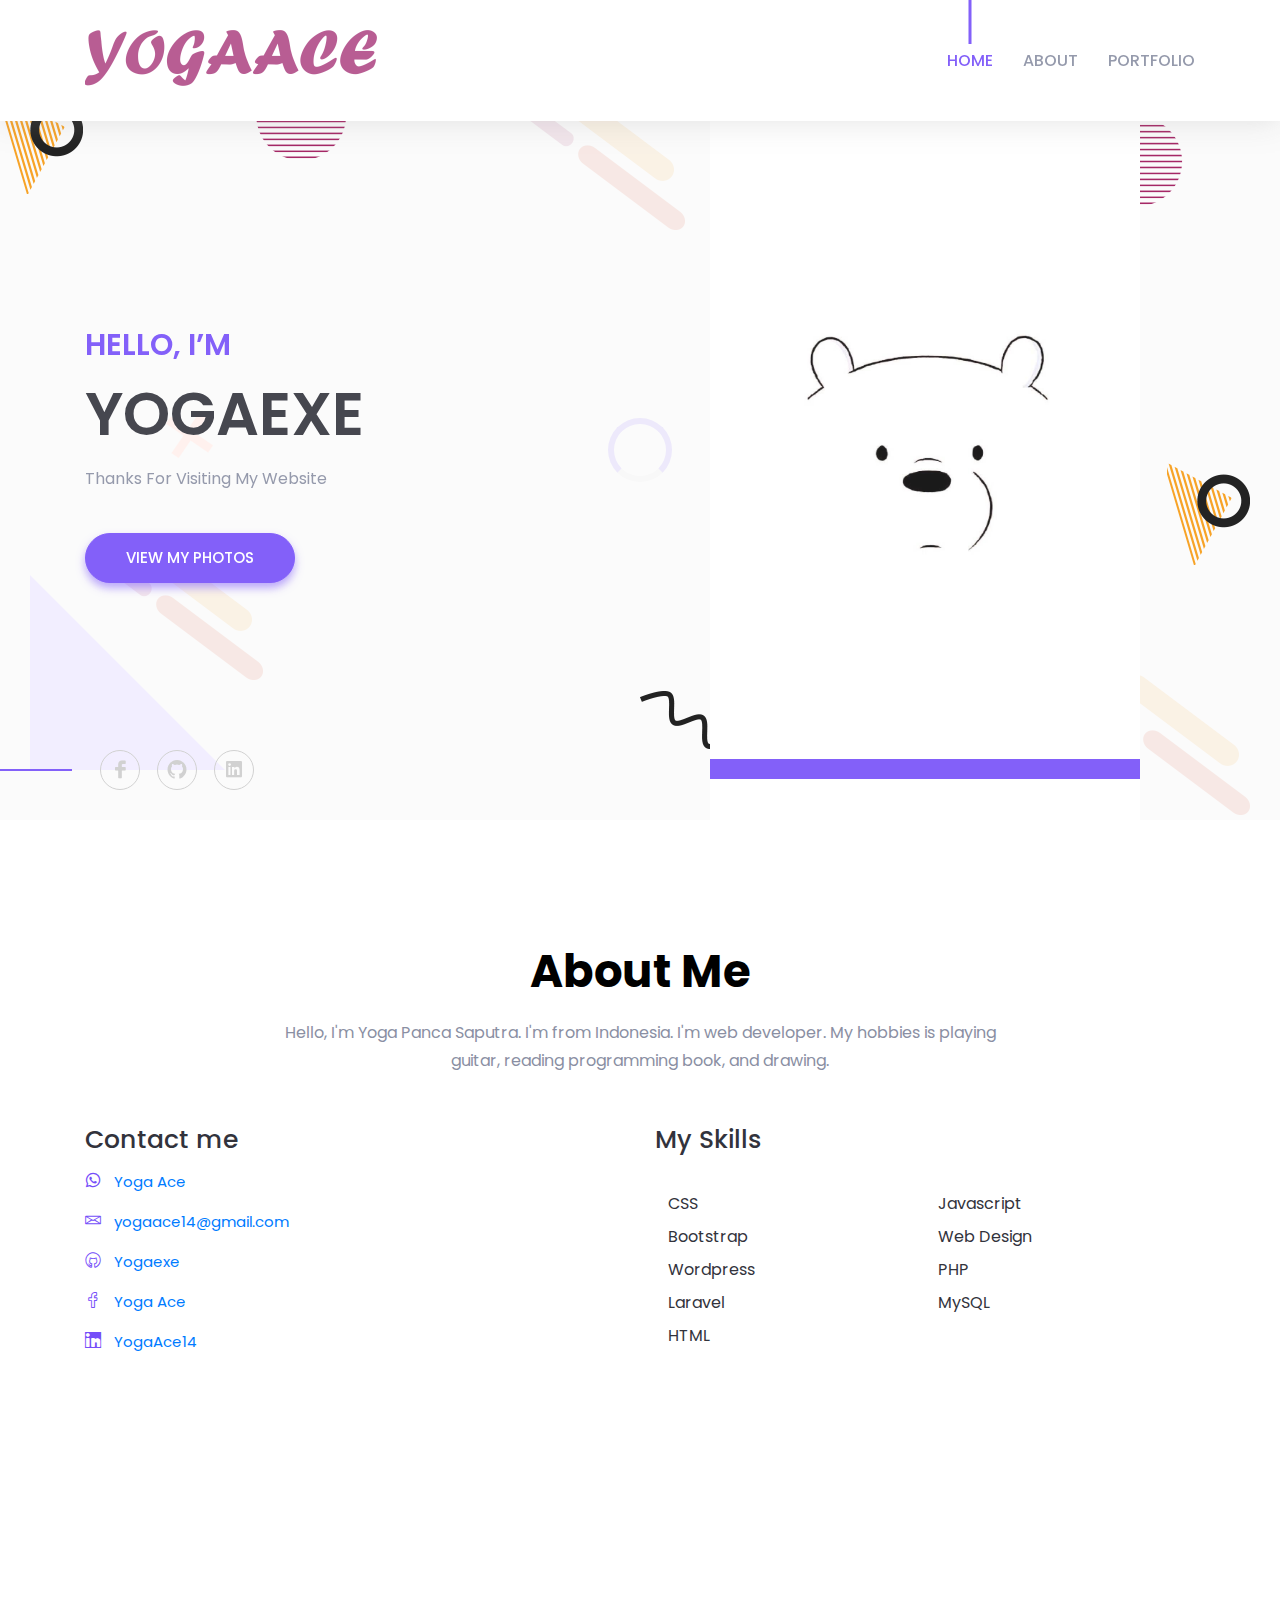
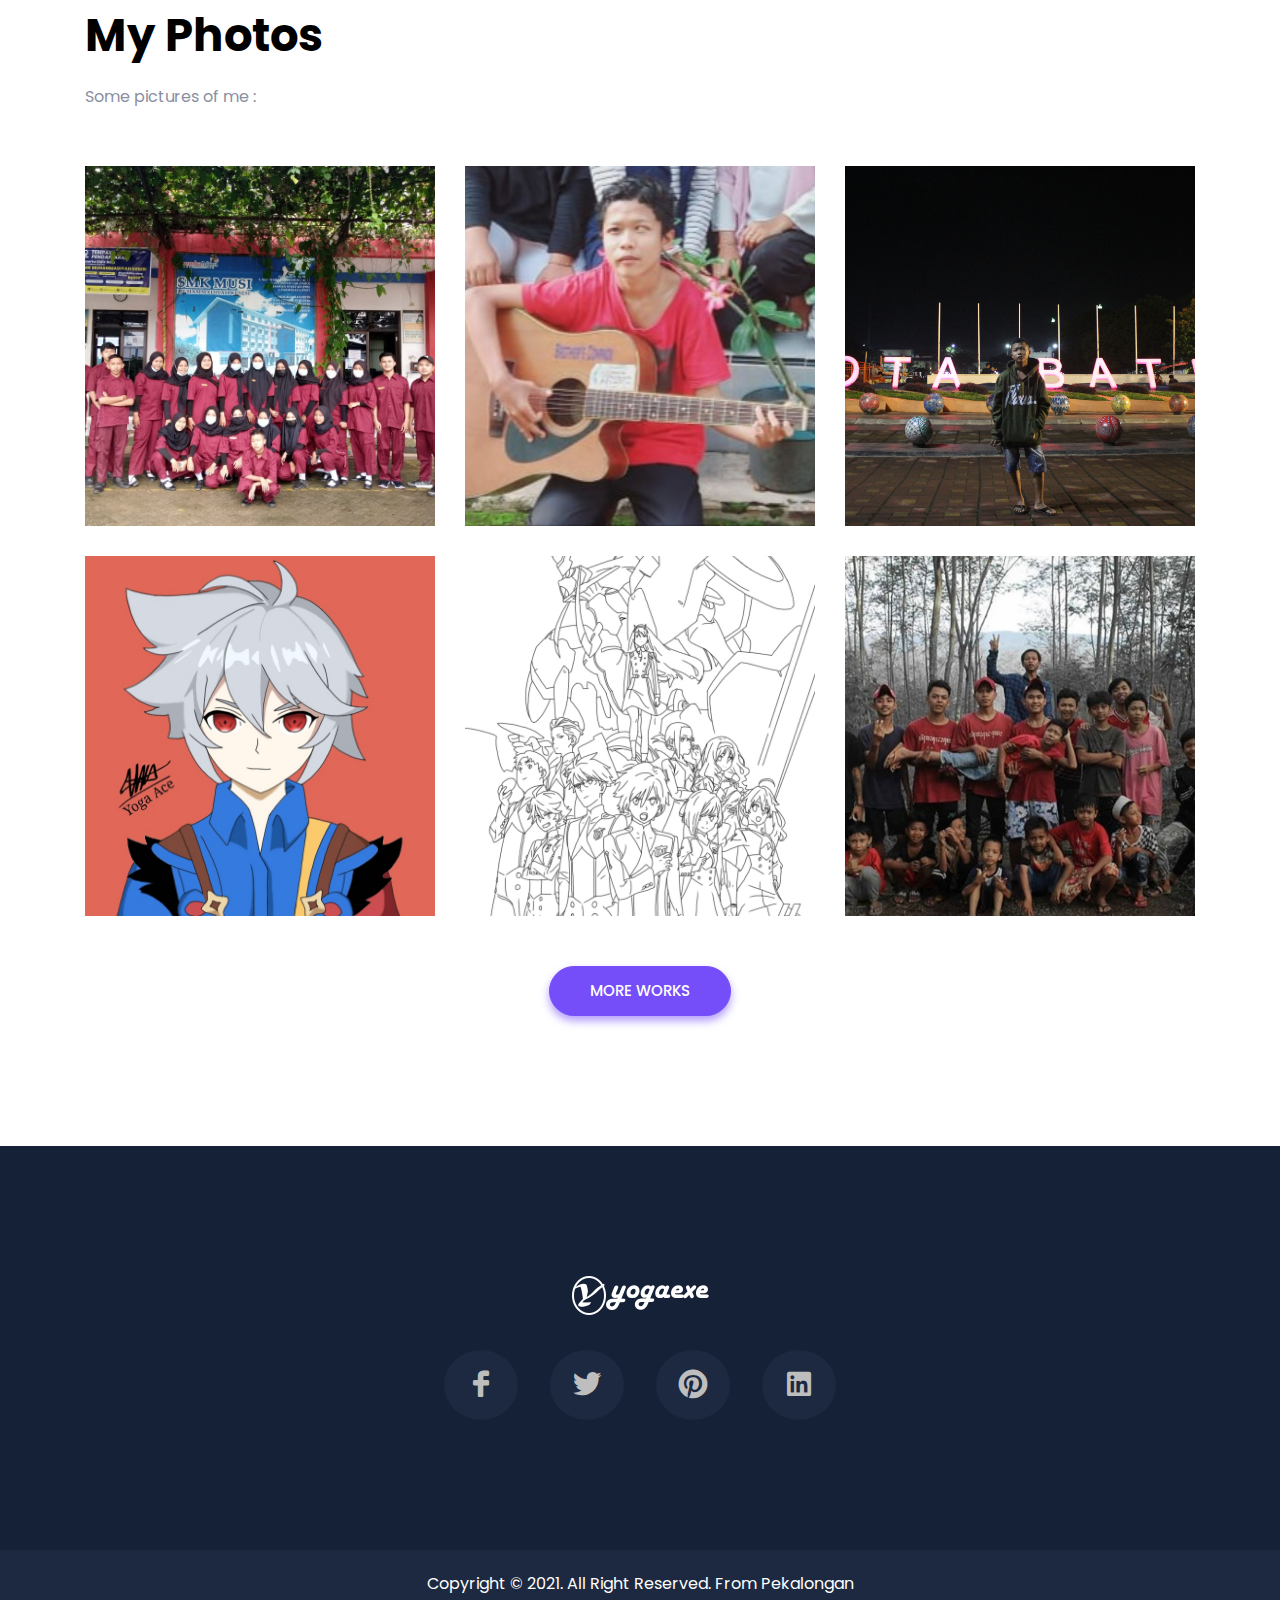
<file: index.html>
<!doctype html>
<html lang="en">

<head>

    <!--====== Required meta tags ======-->
    <meta charset="utf-8">
    <meta http-equiv="x-ua-compatible" content="ie=edge">
    <meta name="description" content="">
    <meta name="google-site-verification" content="Mqa_6UHffZ3Oxo-uaFJX3wIVDBDn5NCPvMtvAjRzioM" />
    <meta name="viewport" content="width=device-width, initial-scale=1, shrink-to-fit=no">

    <!--====== Title ======-->
    <title>yogaexe</title>

    <!--====== Favicon Icon ======-->
    <link rel="shortcut icon" href="assets/images/favicon1.png" type="image/png">

    <!--====== Bootstrap css ======-->
    <link rel="stylesheet" href="assets/css/bootstrap.min.css">

    <!--====== Line Icons css ======-->
    <link rel="stylesheet" href="assets/css/LineIcons.css">

    <!--====== Magnific Popup css ======-->
    <link rel="stylesheet" href="assets/css/magnific-popup.css">

    <!--====== Default css ======-->
    <link rel="stylesheet" href="assets/css/default.css">

    <!--====== Style css ======-->
    <link rel="stylesheet" href="assets/css/style.css">


</head>

<body>

    <!--====== PRELOADER PART START ======-->

   <div class="preloader">
        <div class="loader_34">
            <div class="ytp-spinner">
                <div class="ytp-spinner-container">
                    <div class="ytp-spinner-rotator">
                        <div class="ytp-spinner-left">
                            <div class="ytp-spinner-circle"></div>
                        </div>
                        <div class="ytp-spinner-right">
                            <div class="ytp-spinner-circle"></div>
                        </div>
                    </div>
                </div>
            </div>
        </div>
    </div>

    <!--====== PRELOADER ENDS START ======-->

    <!--====== HEADER PART START ======-->

    <header id="home" class="header-area">
        <div class="navigation fixed-top">
            <div class="container">
                <div class="row">
                    <div class="col-lg-12">
                        <nav class="navbar navbar-expand-lg">
                            <a class="navbar-brand" href="index.html">
                                <img src="assets/images/logo2.png" alt="Logo">
                            </a> <!-- Logo -->
                            <button class="navbar-toggler" type="button" data-toggle="collapse" data-target="#navbarSupportedContent" aria-controls="navbarSupportedContent" aria-expanded="false" aria-label="Toggle navigation">
                                <span class="toggler-icon"></span>
                                <span class="toggler-icon"></span>
                                <span class="toggler-icon"></span>
                            </button>

                            <div class="collapse navbar-collapse" id="navbarSupportedContent">
                                <ul class="navbar-nav ml-auto">
                                    <li class="nav-item active"><a class="page-scroll" href="#home">Home</a></li>
                                    <li class="nav-item"><a class="page-scroll" href="#about">About</a></li>
                                    <li class="nav-item"><a class="page-scroll" href="#work">Portfolio</a></li>
                                    <!-- <li class="nav-item"><a class="page-scroll" href="#blog">Blog</a></li> -->
                                    <!-- <li class="nav-item"><a class="page-scroll" href="#about">Contact</a></li> -->
                                </ul>
                            </div> <!-- navbar collapse -->
                        </nav> <!-- navbar -->
                    </div>
                </div> <!-- row -->
            </div> <!-- container -->
        </div> <!-- navigation -->

        <div id="parallax" class="header-content d-flex align-items-center">
            <div class="header-shape shape-one layer" data-depth="0.10">
                <img src="assets/images/banner/shape/shape-1.png" alt="Shape">
            </div> <!-- header shape -->
            <div class="header-shape shape-tow layer" data-depth="0.30">
                <img src="assets/images/banner/shape/shape-2.png" alt="Shape">
            </div> <!-- header shape -->
            <div class="header-shape shape-three layer" data-depth="0.40">
                <img src="assets/images/banner/shape/shape-3.png" alt="Shape">
            </div> <!-- header shape -->
            <div class="header-shape shape-fore layer" data-depth="0.60">
                <img src="assets/images/banner/shape/shape-2.png" alt="Shape">
            </div> <!-- header shape -->
            <div class="header-shape shape-five layer" data-depth="0.20">
                <img src="assets/images/banner/shape/shape-1.png" alt="Shape">
            </div> <!-- header shape -->
            <div class="header-shape shape-six layer" data-depth="0.15">
                <img src="assets/images/banner/shape/shape-4.png" alt="Shape">
            </div> <!-- header shape -->
            <div class="header-shape shape-seven layer" data-depth="0.50">
                <img src="assets/images/banner/shape/shape-5.png" alt="Shape">
            </div> <!-- header shape -->
            <div class="header-shape shape-eight layer" data-depth="0.40">
                <img src="assets/images/banner/shape/shape-3.png" alt="Shape">
            </div> <!-- header shape -->
            <div class="header-shape shape-nine layer" data-depth="0.20">
                <img src="assets/images/banner/shape/shape-6.png" alt="Shape">
            </div> <!-- header shape -->
            <div class="header-shape shape-ten layer" data-depth="0.30">
                <img src="assets/images/banner/shape/shape-3.png" alt="Shape">
            </div> <!-- header shape -->
            <div class="container">
                <div class="row align-items-center">
                    <div class="col-xl-5 col-lg-6">
                        <div class="header-content-right">
                            <h4 class="sub-title">Hello, I’m</h4>
                            <h4 class="title">YOGAEXE</h4>
                            <p>Thanks For Visiting My Website</p>
                            <a class="main-btn" href="#work">View my Photos</a>
                        </div> <!-- header content right -->
                    </div>
                    <div class="col-lg-6 offset-xl-1">
                        <div class="header-image d-none d-lg-block">
                            <img src="assets/images/work/icebear1.jpg" alt="hero">
                        </div> <!-- header image -->
                    </div>
                </div> <!-- row -->
            </div> <!-- container -->
            <div class="header-social">
                <div class="container">
                    <div class="row">
                        <div class="col-lg-12">
                            <div class="header-social-icon">
                                <ul>
                                    <li><a href="https://bit.ly/3xNvSNM"><i class="lni-facebook-filled"></i></a></li>
                                    <li><a href="https://github.com/Yogaexe"><i class="lni-github-original"></i></a></li>
                                    <li><a href="https://bit.ly/3oi9Y1Y"><i class="lni-linkedin-original"></i></a></li>
                                </ul>
                            </div> <!-- header social -->
                        </div>
                    </div> <!-- row -->
                </div> <!-- container -->
            </div> <!-- header social -->
        </div> <!-- header content -->
    </header>

    <!--====== HEADER PART ENDS ======-->

    <!--====== ABOUT PART START ======-->

    <section id="about" class="about-area pt-125 pb-130">
        <div class="container">
            <div class="row justify-content-center">
                <div class="col-lg-8">
                    <div class="section-title text-center">
                        <h2 class="title">About Me</h2>
                        <p>Hello, I'm Yoga Panca Saputra. I'm from Indonesia. I'm web developer. My hobbies is playing guitar, reading programming book, and drawing.
                            </p>
                    </div> <!-- section title -->
                </div>
            </div> <!-- row -->
            <div class="row">
                <div class="col-lg-6">
                    <div class="about-content mt-50">
                        <h5 class="about-title">Contact me</h5>
                        <p></p>
                        <!-- <ul class="clearfix"> -->
                            <!-- <li> -->
                        <div class="clearfix">
                                <div class="single-info d-flex align-items-center">
                                    <div class="info-icon">
                                        <i class="lni-whatsapp"></i>
                                    </div>
                                    <div class="info-text">
                                        <a href="https://wa.me/+62857-2928-4673">Yoga Ace</a>
                                    </div>
                                </div> <!-- single info -->
                            <!-- </li> -->
                            <!-- <li> -->
                                <div class="single-info d-flex align-items-center mt-3">
                                    <div class="info-icon">
                                        <i class="lni-envelope"></i>
                                    </div>
                                    <div class="info-text">
                                        <a href="#">yogaace14@gmail.com</a>
                                    </div>
                                </div> <!-- single info -->
                                
                                <div class="single-info d-flex align-items-center mt-3">
                                    <div class="info-icon">
                                        <i class="lni-github"></i>
                                    </div>
                                    <div class="info-text">
                                        <a href="https://github.com/Yogaexe">Yogaexe</a>
                                    </div>
                                </div> <!-- single info -->
                                <!-- </li> -->
                                <!-- <li> -->
                                        <div class="single-info d-flex align-items-center mt-3">
                                            <div class="info-icon">
                                                <i class="lni-facebook"></i>
                                            </div>
                                            <div class="info-text">
                                                <a href="https://www.facebook.com/profile.php?id=100071999194346">Yoga Ace</a>
                                            </div>
                                        </div> <!-- single info -->

                                <div class="single-info d-flex align-items-center mt-3">
                                    <div class="info-icon">
                                        <i class="lni-linkedin-filled"></i>
                                    </div>
                                    <div class="info-text">
                                        <a href="https://www.instagram.com/yogaace14?igsh=MWhkOXhhdGtweTloeQ==">YogaAce14</a>
                                    </div>
                                </div> <!-- single info -->
                            <!-- </li> -->
                            <!-- <li> -->
                               
                            <!-- </li> -->
                        <!-- </ul> -->
                    </div>
                    </div> <!-- about content -->
                </div>

                <div class="col-lg-6">
                    <div class="about-content mt-50">
                        <h5 class="about-title">My Skills</h5>
                        <!-- <p>Frontend</p> -->
                        <ul class="clearfix">
                            <li>
                                <div class="single-info d-flex align-items-center">
                                    <div class="info-icon">
                                        <!-- <i class="lni-calendar"></i> -->
                                    </div>
                                    <div class="info-text">
                                        <p><span>CSS</span></p>
                                    </div>
                                </div> <!-- single info -->
                            </li>
                            <li>
                                <div class="single-info d-flex align-items-center">
                                    <div class="info-icon">
                                        <!-- <i class="lni-envelope"></i> -->
                                    </div>
                                    <div class="info-text">
                                        <p><span>Javascript</span></p>
                                    </div>
                                </div> <!-- single info -->
                            </li>
                            <li>
                                <div class="single-info d-flex align-items-center">
                                    <div class="info-icon">
                                        <!-- <i class="lni-phone-handset"></i> -->
                                    </div>
                                    <div class="info-text">
                                        <p><span>Bootstrap</span></p>
                                    </div>
                                </div> <!-- single info -->
                            </li>
                            <li>
                                <div class="single-info d-flex align-items-center">
                                    <div class="info-icon">
                                        <!-- <i class="lni-map-marker"></i> -->
                                    </div>
                                    <div class="info-text">
                                        <p><span>Web Design</span></p>
                                    </div>
                                </div> <!-- single info -->
                            </li>
                            <li>
                                <div class="single-info d-flex align-items-center">
                                    <div class="info-icon">
                                        <!-- <i class="lni-map-marker"></i> -->
                                    </div>
                                    <div class="info-text">
                                        <p><span>Wordpress</span></p>
                                    </div>
                                </div> <!-- single info -->
                            </li>

                            <li>
                                <div class="single-info d-flex align-items-center">
                                    <div class="info-icon">
                                        <!-- <i class="lni-map-marker"></i> -->
                                    </div>
                                    <div class="info-text">
                                        <p><span>PHP</span></p>
                                    </div>
                                </div> <!-- single info -->
                            </li>

                            <li>
                                <div class="single-info d-flex align-items-center">
                                    <div class="info-icon">
                                        <!-- <i class="lni-map-marker"></i> -->
                                    </div>
                                    <div class="info-text">
                                        <p><span>Laravel</span></p>
                                    </div>
                                </div> <!-- single info -->
                            </li>

                            <li>
                                <div class="single-info d-flex align-items-center">
                                    <div class="info-icon">
                                        <!-- <i class="lni-map-marker"></i> -->
                                    </div>
                                    <div class="info-text">
                                        <p><span>MySQL</span></p>
                                    </div>
                                </div> <!-- single info -->
                            </li>

                            <li>
                                <div class="single-info d-flex align-items-center">
                                    <div class="info-icon">
                                        <!-- <i class="lni-map-marker"></i> -->
                                    </div>
                                    <div class="info-text">
                                        <p><span>HTML</span></p>
                                    </div>
                                </div> <!-- single info -->
                            </li>
                        </ul>
                        <!-- <p>Backend</p> -->
                    </div> <!-- about content -->
                </div>
            </div> <!-- row -->
        </div> <!-- container -->
    </section>

    <!--====== ABOUT PART ENDS ======-->

    <!--====== CALL TO ACTION PART START ======-->

    <!--====== CALL TO ACTION PART ENDS ======-->

    <!--====== WORK PART START ======-->

    <section id="work" class="work-area pt-125 pb-130">
        <div class="container">
            <div class="row">
                <div class="col-lg-8">
                    <div class="section-title pb-25">
                        <h2 class="title">My Photos</h2>
                        <p>Some pictures of me :</p>
                    </div> <!-- section title -->
                </div>
            </div> <!-- row -->
            <div class="row">
                <div class="col-lg-4 col-md-6 col-sm-6">
                    <div class="single-work text-center mt-30">
                        <div class="work-image">
                            <img src="assets/images/work/a.jpg" alt="work">
                        </div>
                        <div class="work-overlay">
                            <div class="work-content">
                                <h3 class="work-title">My Togetherness With My Classmates</h3>
                            </div>
                        </div>
                    </div> <!-- single work -->
                </div>
                <div class="col-lg-4 col-md-6 col-sm-6">
                    <div class="single-work text-center mt-30">
                        <div class="work-image">
                            <img src="assets/images/work/b.JPG" alt="work">
                        </div>
                        <div class="work-overlay">
                            <div class="work-content">
                                <h3 class="work-title">Playing Guitar</h3>
                            </div>
                        </div>
                    </div> <!-- single work -->
                </div>
                <div class="col-lg-4 col-md-6 col-sm-6">
                    <div class="single-work text-center mt-30">
                        <div class="work-image">
                            <img src="assets/images/work/c.JPG" alt="work">
                        </div>
                        <div class="work-overlay">
                            <div class="work-content">
                                <h3 class="work-title">My Own Photo</h3>
                            </div>
                        </div>
                    </div> <!-- single work -->
                </div>
                <div class="col-lg-4 col-md-6 col-sm-6">
                    <div class="single-work text-center mt-30">
                        <div class="work-image">
                            <img src="assets/images/work/d.JPG" alt="work">
                        </div>
                        <div class="work-overlay">
                            <div class="work-content">
                                <h3 class="work-title">My Redraw</h3>
                            </div>
                        </div>
                    </div> <!-- single work -->
                </div>
                <div class="col-lg-4 col-md-6 col-sm-6">
                    <div class="single-work text-center mt-30">
                        <div class="work-image">
                            <img src="assets/images/work/e.jpg" alt="work">
                        </div>
                        <div class="work-overlay">
                            <div class="work-content">
                                <h3 class="work-title">Sketch Redraw Me</h3>
                            </div>
                        </div>
                    </div> <!-- single work -->
                </div>
                <div class="col-lg-4 col-md-6 col-sm-6">
                    <div class="single-work text-center mt-30">
                        <div class="work-image">
                            <img src="assets/images/work/f.JPG" alt="work">
                        </div>
                        <div class="work-overlay">
                            <div class="work-content">
                                <h3 class="work-title">Me And My Friends In The Village</h3>
                            </div>
                        </div>
                    </div> <!-- single work -->
                </div>
            </div> <!-- row -->
            <div class="row">
                <div class="col-lg-12">
                    <div class="work-more text-center mt-50">
                        <a class="main-btn" href="https://github.com/Yogaexe">more works</a>
                    </div> <!-- work more -->
                </div>
            </div> <!-- row -->
        </div> <!-- container -->
    </section>


    <footer id="footer" class="footer-area">
        <div class="footer-widget pt-130 pb-130">
            <div class="container">
                <div class="row justify-content-center">
                    <div class="col-lg-8">
                        <div class="footer-content text-center">
                            <a href="index.html">
                                <img src="assets/images/logo3.png" alt="Logo">
                            </a>
                            <ul>
                                <li><a href="#"><i class="lni-facebook-filled"></i></a></li>
                                <li><a href="#"><i class="lni-twitter-original"></i></a></li>
                                <li><a href="#"><i class="lni-pinterest"></i></a></li>
                                <li><a href="#"><i class="lni-linkedin-original"></i></a></li>
                            </ul>
                        </div> <!-- footer content -->
                    </div>
                </div> <!-- row -->
            </div> <!-- container -->
        </div> <!-- footer widget -->
        <div class="footer-copyright pb-20">
            <div class="container">
                <div class="row">
                    <div class="col-lg-12">
                        <div class="copyright-text text-center pt-20">
                            <p>Copyright © 2021. All Right Reserved. From Pekalongan</p>
                        </div> <!-- copyright text -->
                    </div>
                </div> <!-- row -->
            </div> <!-- container -->
        </div> <!-- footer widget -->
    </footer>

    <!--====== FOOTER PART ENDS ======-->

    <!--====== BACK TOP TOP PART START ======-->

    <a href="#" class="back-to-top"><i class="lni-chevron-up"></i></a>

    <!--====== BACK TOP TOP PART ENDS ======-->

    <!--====== jquery js ======-->
    <script src="assets/js/vendor/modernizr-3.6.0.min.js"></script>
    <script src="assets/js/vendor/jquery-1.12.4.min.js"></script>

    <!--====== Bootstrap js ======-->
    <script src="assets/js/bootstrap.min.js"></script>
    <script src="assets/js/popper.min.js"></script>

    <!--====== Magnific Popup js ======-->
    <script src="assets/js/jquery.magnific-popup.min.js"></script>

    <!--====== Parallax js ======-->
    <script src="assets/js/parallax.min.js"></script>

    <!--====== Counter Up js ======-->
    <script src="assets/js/waypoints.min.js"></script>
    <script src="assets/js/jquery.counterup.min.js"></script>


    <!--====== Appear js ======-->
    <script src="assets/js/jquery.appear.min.js"></script>

    <!--====== Scrolling js ======-->
    <script src="assets/js/scrolling-nav.js"></script>
    <script src="assets/js/jquery.easing.min.js"></script>


    <!--====== Main js ======-->
    <script src="assets/js/main.js"></script>

</body>

</html>
</file>
<file: assets/css/default.css>
/* Deafult Margin & Padding */
/*-- Margin Top --*/
.mt-5 {
	margin-top: 5px;
}
.mt-10 {
	margin-top: 10px;
}
.mt-15 {
	margin-top: 15px;
}
.mt-20 {
	margin-top: 20px;
}
.mt-25 {
	margin-top: 25px;
}
.mt-30 {
	margin-top: 30px;
}
.mt-35 {
	margin-top: 35px;
}
.mt-40 {
	margin-top: 40px;
}
.mt-45 {
	margin-top: 45px;
}
.mt-50 {
	margin-top: 50px;
}
.mt-55 {
	margin-top: 55px;
}
.mt-60 {
	margin-top: 60px;
}
.mt-65 {
	margin-top: 65px;
}
.mt-70 {
	margin-top: 70px;
}
.mt-75 {
	margin-top: 75px;
}
.mt-80 {
	margin-top: 80px;
}
.mt-85 {
	margin-top: 85px;
}
.mt-90 {
	margin-top: 90px;
}
.mt-95 {
	margin-top: 95px;
}
.mt-100 {
	margin-top: 100px;
}
.mt-105 {
	margin-top: 105px;
}
.mt-110 {
	margin-top: 110px;
}
.mt-115 {
	margin-top: 115px;
}
.mt-120 {
	margin-top: 120px;
}
.mt-125 {
	margin-top: 125px;
}
.mt-130 {
	margin-top: 130px;
}
.mt-135 {
	margin-top: 135px;
}
.mt-140 {
	margin-top: 140px;
}
.mt-145 {
	margin-top: 145px;
}
.mt-150 {
	margin-top: 150px;
}
.mt-155 {
	margin-top: 155px;
}
.mt-160 {
	margin-top: 160px;
}
.mt-165 {
	margin-top: 165px;
}
.mt-170 {
	margin-top: 170px;
}
.mt-175 {
	margin-top: 175px;
}
.mt-180 {
	margin-top: 180px;
}
.mt-185 {
	margin-top: 185px;
}
.mt-190 {
	margin-top: 190px;
}
.mt-195 {
	margin-top: 195px;
}
.mt-200 {
	margin-top: 200px;
}
/*-- Margin Bottom --*/

.mb-5 {
	margin-bottom: 5px;
}
.mb-10 {
	margin-bottom: 10px;
}
.mb-15 {
	margin-bottom: 15px;
}
.mb-20 {
	margin-bottom: 20px;
}
.mb-25 {
	margin-bottom: 25px;
}
.mb-30 {
	margin-bottom: 30px;
}
.mb-35 {
	margin-bottom: 35px;
}
.mb-40 {
	margin-bottom: 40px;
}
.mb-45 {
	margin-bottom: 45px;
}
.mb-50 {
	margin-bottom: 50px;
}
.mb-55 {
	margin-bottom: 55px;
}
.mb-60 {
	margin-bottom: 60px;
}
.mb-65 {
	margin-bottom: 65px;
}
.mb-70 {
	margin-bottom: 70px;
}
.mb-75 {
	margin-bottom: 75px;
}
.mb-80 {
	margin-bottom: 80px;
}
.mb-85 {
	margin-bottom: 85px;
}
.mb-90 {
	margin-bottom: 90px;
}
.mb-95 {
	margin-bottom: 95px;
}
.mb-100 {
	margin-bottom: 100px;
}
.mb-105 {
	margin-bottom: 105px;
}
.mb-110 {
	margin-bottom: 110px;
}
.mb-115 {
	margin-bottom: 115px;
}
.mb-120 {
	margin-bottom: 120px;
}
.mb-125 {
	margin-bottom: 125px;
}
.mb-130 {
	margin-bottom: 130px;
}
.mb-135 {
	margin-bottom: 135px;
}
.mb-140 {
	margin-bottom: 140px;
}
.mb-145 {
	margin-bottom: 145px;
}
.mb-150 {
	margin-bottom: 150px;
}
.mb-155 {
	margin-bottom: 155px;
}
.mb-160 {
	margin-bottom: 160px;
}
.mb-165 {
	margin-bottom: 165px;
}
.mb-170 {
	margin-bottom: 170px;
}
.mb-175 {
	margin-bottom: 175px;
}
.mb-180 {
	margin-bottom: 180px;
}
.mb-185 {
	margin-bottom: 185px;
}
.mb-190 {
	margin-bottom: 190px;
}
.mb-195 {
	margin-bottom: 195px;
}
.mb-200 {
	margin-bottom: 200px;
}
/*-- margin left --*/
.ml-5 {
	margin-left: 5px;
}
.ml-10 {
	margin-left: 10px;
}
.ml-15 {
	margin-left: 15px;
}
.ml-20 {
	margin-left: 20px;
}
.ml-25 {
	margin-left: 25px;
}
.ml-30 {
	margin-left: 30px;
}
.ml-35 {
	margin-left: 35px;
}
.ml-40 {
	margin-left: 40px;
}
.ml-45 {
	margin-left: 45px;
}
.ml-50 {
	margin-left: 50px;
}
.ml-55 {
	margin-left: 55px;
}
.ml-60 {
	margin-left: 60px;
}
.ml-65 {
	margin-left: 65px;
}
.ml-70 {
	margin-left: 70px;
}
.ml-75 {
	margin-left: 75px;
}
.ml-80 {
	margin-left: 80px;
}
.ml-85 {
	margin-left: 85px;
}
.ml-90 {
	margin-left: 90px;
}
.ml-95 {
	margin-left: 95px;
}
.ml-100 {
	margin-left: 100px;
}
.ml-105 {
	margin-left: 105px;
}
.ml-110 {
	margin-left: 110px;
}
.ml-115 {
	margin-left: 115px;
}
.ml-120 {
	margin-left: 120px;
}
.ml-125 {
	margin-left: 125px;
}
.ml-130 {
	margin-left: 130px;
}
.ml-135 {
	margin-left: 135px;
}
.ml-140 {
	margin-left: 140px;
}
.ml-145 {
	margin-left: 145px;
}
.ml-150 {
	margin-left: 150px;
}
.ml-155 {
	margin-left: 155px;
}
.ml-160 {
	margin-left: 160px;
}
.ml-165 {
	margin-left: 165px;
}
.ml-170 {
	margin-left: 170px;
}
.ml-175 {
	margin-left: 175px;
}
.ml-180 {
	margin-left: 180px;
}
.ml-185 {
	margin-left: 185px;
}
.ml-190 {
	margin-left: 190px;
}
.ml-195 {
	margin-left: 195px;
}
.ml-200 {
	margin-left: 200px;
}
/*-- margin right --*/
.mr-5 {
	margin-right: 5px;
}
.mr-10 {
	margin-right: 10px;
}
.mr-15 {
	margin-right: 15px;
}
.mr-20 {
	margin-right: 20px;
}
.mr-25 {
	margin-right: 25px;
}
.mr-30 {
	margin-right: 30px;
}
.mr-35 {
	margin-right: 35px;
}
.mr-40 {
	margin-right: 40px;
}
.mr-45 {
	margin-right: 45px;
}
.mr-50 {
	margin-right: 50px;
}
.mr-55 {
	margin-right: 55px;
}
.mr-60 {
	margin-right: 60px;
}
.mr-65 {
	margin-right: 65px;
}
.mr-70 {
	margin-right: 70px;
}
.mr-75 {
	margin-right: 75px;
}
.mr-80 {
	margin-right: 80px;
}
.mr-85 {
	margin-right: 85px;
}
.mr-90 {
	margin-right: 90px;
}
.mr-95 {
	margin-right: 95px;
}
.mr-100 {
	margin-right: 100px;
}
.mr-105 {
	margin-right: 105px;
}
.mr-110 {
	margin-right: 110px;
}
.mr-115 {
	margin-right: 115px;
}
.mr-120 {
	margin-right: 120px;
}
.mr-125 {
	margin-right: 125px;
}
.mr-130 {
	margin-right: 130px;
}
.mr-135 {
	margin-right: 135px;
}
.mr-140 {
	margin-right: 140px;
}
.mr-145 {
	margin-right: 145px;
}
.mr-150 {
	margin-right: 150px;
}
.mr-155 {
	margin-right: 155px;
}
.mr-160 {
	margin-right: 160px;
}
.mr-165 {
	margin-right: 165px;
}
.mr-170 {
	margin-right: 170px;
}
.mr-175 {
	margin-right: 175px;
}
.mr-180 {
	margin-right: 180px;
}
.mr-185 {
	margin-right: 185px;
}
.mr-190 {
	margin-right: 190px;
}
.mr-195 {
	margin-right: 195px;
}
.mr-200 {
	margin-right: 200px;
}


/*-- Padding Top --*/

.pt-5 {
	padding-top: 5px;
}
.pt-10 {
	padding-top: 10px;
}
.pt-15 {
	padding-top: 15px;
}
.pt-20 {
	padding-top: 20px;
}
.pt-25 {
	padding-top: 25px;
}
.pt-30 {
	padding-top: 30px;
}
.pt-35 {
	padding-top: 35px;
}
.pt-40 {
	padding-top: 40px;
}
.pt-45 {
	padding-top: 45px;
}
.pt-50 {
	padding-top: 50px;
}
.pt-55 {
	padding-top: 55px;
}
.pt-60 {
	padding-top: 60px;
}
.pt-65 {
	padding-top: 65px;
}
.pt-70 {
	padding-top: 70px;
}
.pt-75 {
	padding-top: 75px;
}
.pt-80 {
	padding-top: 80px;
}
.pt-85 {
	padding-top: 85px;
}
.pt-90 {
	padding-top: 90px;
}
.pt-95 {
	padding-top: 95px;
}
.pt-100 {
	padding-top: 100px;
}
.pt-105 {
	padding-top: 105px;
}
.pt-110 {
	padding-top: 110px;
}
.pt-115 {
	padding-top: 115px;
}
.pt-120 {
	padding-top: 120px;
}
.pt-125 {
	padding-top: 125px;
}
.pt-130 {
	padding-top: 130px;
}
.pt-135 {
	padding-top: 135px;
}
.pt-140 {
	padding-top: 140px;
}
.pt-145 {
	padding-top: 145px;
}
.pt-150 {
	padding-top: 150px;
}
.pt-155 {
	padding-top: 155px;
}
.pt-160 {
	padding-top: 160px;
}
.pt-165 {
	padding-top: 165px;
}
.pt-170 {
	padding-top: 170px;
}
.pt-175 {
	padding-top: 175px;
}
.pt-180 {
	padding-top: 180px;
}
.pt-185 {
	padding-top: 185px;
}
.pt-190 {
	padding-top: 190px;
}
.pt-195 {
	padding-top: 195px;
}
.pt-200 {
	padding-top: 200px;
}
/*-- Padding Bottom --*/

.pb-5 {
	padding-bottom: 5px;
}
.pb-10 {
	padding-bottom: 10px;
}
.pb-15 {
	padding-bottom: 15px;
}
.pb-20 {
	padding-bottom: 20px;
}
.pb-25 {
	padding-bottom: 25px;
}
.pb-30 {
	padding-bottom: 30px;
}
.pb-35 {
	padding-bottom: 35px;
}
.pb-40 {
	padding-bottom: 40px;
}
.pb-45 {
	padding-bottom: 45px;
}
.pb-50 {
	padding-bottom: 50px;
}
.pb-55 {
	padding-bottom: 55px;
}
.pb-60 {
	padding-bottom: 60px;
}
.pb-65 {
	padding-bottom: 65px;
}
.pb-70 {
	padding-bottom: 70px;
}
.pb-75 {
	padding-bottom: 75px;
}
.pb-80 {
	padding-bottom: 80px;
}
.pb-85 {
	padding-bottom: 85px;
}
.pb-90 {
	padding-bottom: 90px;
}
.pb-95 {
	padding-bottom: 95px;
}
.pb-100 {
	padding-bottom: 100px;
}
.pb-105 {
	padding-bottom: 105px;
}
.pb-110 {
	padding-bottom: 110px;
}
.pb-115 {
	padding-bottom: 115px;
}
.pb-120 {
	padding-bottom: 120px;
}
.pb-125 {
	padding-bottom: 125px;
}
.pb-130 {
	padding-bottom: 130px;
}
.pb-135 {
	padding-bottom: 135px;
}
.pb-140 {
	padding-bottom: 140px;
}
.pb-145 {
	padding-bottom: 145px;
}
.pb-150 {
	padding-bottom: 150px;
}
.pb-155 {
	padding-bottom: 155px;
}
.pb-160 {
	padding-bottom: 160px;
}
.pb-165 {
	padding-bottom: 165px;
}
.pb-170 {
	padding-bottom: 170px;
}
.pb-175 {
	padding-bottom: 175px;
}
.pb-180 {
	padding-bottom: 180px;
}
.pb-185 {
	padding-bottom: 185px;
}
.pb-190 {
	padding-bottom: 190px;
}
.pb-195 {
	padding-bottom: 195px;
}
.pb-200 {
	padding-bottom: 200px;
}

/*-- Padding left --*/

.pl-0 {
	padding-left: 0px;
}
.pl-5 {
	padding-left: 5px;
}
.pl-10 {
	padding-left: 10px;
}
.pl-15 {
	padding-left: 15px;
}
.pl-20 {
	padding-left: 20px;
}
.pl-25 {
	padding-left: 25px;
}
.pl-30 {
	padding-left: 30px;
}
.pl-35 {
	padding-left: 35px;
}
.pl-40 {
	padding-left: 40px;
}
.pl-45 {
	padding-left: 45px;
}
.pl-50 {
	padding-left: 50px;
}
.pl-55 {
	padding-left: 55px;
}
.pl-60 {
	padding-left: 60px;
}
.pl-65 {
	padding-left: 65px;
}
.pl-70 {
	padding-left: 70px;
}
.pl-75 {
	padding-left: 75px;
}
.pl-80 {
	padding-left: 80px;
}
.pl-85 {
	padding-left: 85px;
}
.pl-90 {
	padding-left: 90px;
}
.pl-100 {
	padding-left: 100px;
}
.pl-105 {
	padding-left: 105px;
}
.pl-110 {
	padding-left: 110px;
}
.pl-115 {
	padding-left: 115px;
}
.pl-120 {
	padding-left: 120px;
}
.pl-125 {
	padding-left: 125px;
}
/*-- Padding right --*/

.pr-0 {
	padding-right: 0px;
}
.pr-5 {
	padding-right: 5px;
}
.pr-10 {
	padding-right: 10px;
}
.pr-15 {
	padding-right: 15px;
}
.pr-20 {
	padding-right: 20px;
}
.pr-25 {
	padding-right: 25px;
}
.pr-30 {
	padding-right: 30px;
}
.pr-35 {
	padding-right: 35px;
}
.pr-40 {
	padding-right: 40px;
}
.pr-45 {
	padding-right: 45px;
}
.pr-50 {
	padding-right: 50px;
}
.pr-55 {
	padding-right: 55px;
}
.pr-60 {
	padding-right: 60px;
}
.pr-65 {
	padding-right: 65px;
}
.pr-70 {
	padding-right: 70px;
}
.pr-75 {
	padding-right: 75px;
}
.pr-80 {
	padding-right: 80px;
}
.pr-85 {
	padding-right: 85px;
}
.pr-90 {
	padding-right: 90px;
}
.pr-95 {
	padding-right: 95px;
}
.pr-100 {
	padding-right: 100px;
}
.pr-105 {
	padding-right: 105px;
}
/* Background Color */

.gray-bg {
	background: #fbfbfb;
}
.white-bg {
	background: #fff;
}
.black-bg {
	background: #222;
}
/* Color */

.white {
	color: #fff;
}
.black {
	color: #222;
}
/* black overlay */

[data-overlay] {
	position: relative;
}
[data-overlay]::before {
	background: #000 none repeat scroll 0 0;
	content: "";
	height: 100%;
	left: 0;
	position: absolute;
	top: 0;
	width: 100%;
	z-index: 1;
}
[data-overlay="2"]::before {
	opacity: 0.2;
}
[data-overlay="3"]::before {
	opacity: 0.3;
}
[data-overlay="4"]::before {
	opacity: 0.4;
}
[data-overlay="5"]::before {
	opacity: 0.5;
}
[data-overlay="6"]::before {
	opacity: 0.6;
}
[data-overlay="7"]::before {
	opacity: 0.7;
}
[data-overlay="8"]::before {
	opacity: 0.8;
}
[data-overlay="9"]::before {
	opacity: 0.9;
}
</file>
<file: assets/css/style.css>
/*-----------------------------------------------------------------------------------

    Template Name: Unfold - Personal Resume & CV Template
    Template URI: site.com
    Description: Unfold Personal Resume & CV Template
    Author: Uideck
    Author URI: https://uideck.com/
    Support: https://uideck.com/support/
    Version: 1.0

-----------------------------------------------------------------------------------

    CSS INDEX
    ===================

    1.COMMON
	  2.HEADER
    3.ABOUT
    4.SERVICES
    4.CALL TO ACTION
    5.WORK
    6.PRICING
    7.BLOG
    8.CONTACT
    9.FOOTER
    10.PAGE BANNER
    10.SINGLE BLOG PAGE

-----------------------------------------------------------------------------------*/
/*===========================
    1. COMMON css 
===========================*/
@import url("https://fonts.googleapis.com/css?family=Poppins:400,500,600,700,800");
body {
  font-family: "Poppins", sans-serif;
  font-weight: normal;
  font-style: normal;
  color: #8a8fa3; }

* {
  margin: 0;
  padding: 0;
  -webkit-box-sizing: border-box;
  -moz-box-sizing: border-box;
  box-sizing: border-box; }

img {
  max-width: 100%; }

a:focus,
input:focus,
textarea:focus,
button:focus {
  text-decoration: none;
  outline: none; }

a:focus,
a:hover {
  text-decoration: none; }

i,
span,
a {
  display: inline-block; }

h1,
h2,
h3,
h4,
h5,
h6 {
  font-family: "Poppins", sans-serif;
  font-weight: 600;
  color: #32333c;
  margin: 0px; }

h1 {
  font-size: 60px; }

h2 {
  font-size: 36px; }

h3 {
  font-size: 28px; }

h4 {
  font-size: 22px; }

h5 {
  font-size: 18px; }

h6 {
  font-size: 16px; }

ul, ol {
  margin: 0px;
  padding: 0px;
  list-style-type: none; }

p {
  font-size: 16px;
  font-weight: 400;
  line-height: 28px;
  color: #8a8fa3;
  margin: 0px; }
  @media (max-width: 767px) {
    p {
      font-size: 15px; } }

.bg_cover {
  background-position: center center;
  background-size: cover;
  background-repeat: no-repeat;
  width: 100%;
  height: 100%; }

/*===== All Button Style =====*/
.main-btn {
  display: inline-block;
  font-weight: 500;
  text-align: center;
  white-space: nowrap;
  vertical-align: middle;
  -webkit-user-select: none;
  -moz-user-select: none;
  -ms-user-select: none;
  user-select: none;
  border: 1px solid #754ef9;
  padding: 0 40px;
  font-size: 15px;
  line-height: 48px;
  border-radius: 50px;
  color: #fff;
  cursor: pointer;
  z-index: 5;
  -webkit-transition: all 0.3s ease-out 0s;
  -moz-transition: all 0.3s ease-out 0s;
  -ms-transition: all 0.3s ease-out 0s;
  -o-transition: all 0.3s ease-out 0s;
  transition: all 0.3s ease-out 0s;
  -webkit-box-shadow: 0px 5px 8px 0px rgba(118, 78, 249, 0.55);
  -moz-box-shadow: 0px 5px 8px 0px rgba(118, 78, 249, 0.55);
  box-shadow: 0px 5px 8px 0px rgba(118, 78, 249, 0.55);
  background-color: #754ef9;
  text-transform: uppercase; }
  .main-btn:hover {
    background-color: #fff;
    color: #754ef9;
    border-color: #754ef9; }
  .main-btn.main-btn-2 {
    background-color: transparent;
    color: #fff;
    border-color: #fff;
    -webkit-box-shadow: none;
    -moz-box-shadow: none;
    box-shadow: none; }
    .main-btn.main-btn-2:hover {
      background-color: #754ef9;
      color: #fff;
      border-color: #754ef9; }

/*===== All Section Title Style =====*/
.section-title .title {
  font-weight: 700;
  font-size: 45px;
  color: #000;
  padding-bottom: 20px; }
  @media (max-width: 767px) {
    .section-title .title {
      font-size: 30px; } }

/*===== All Preloader Style =====*/
.preloader {
  /* Body Overlay */
  position: fixed;
  top: 0;
  left: 0;
  display: table;
  height: 100%;
  width: 100%;
  /* Change Background Color */
  background: #fff;
  z-index: 99999; }
  .preloader .loader_34 {
    display: table-cell;
    vertical-align: middle;
    text-align: center; }
    .preloader .loader_34 .ytp-spinner {
      position: absolute;
      left: 50%;
      top: 50%;
      width: 64px;
      margin-left: -32px;
      z-index: 18;
      pointer-events: none; }
      .preloader .loader_34 .ytp-spinner .ytp-spinner-container {
        pointer-events: none;
        position: absolute;
        width: 100%;
        padding-bottom: 100%;
        top: 50%;
        left: 50%;
        margin-top: -50%;
        margin-left: -50%;
        -webkit-animation: ytp-spinner-linspin 1568.23529647ms linear infinite;
        -moz-animation: ytp-spinner-linspin 1568.23529647ms linear infinite;
        -o-animation: ytp-spinner-linspin 1568.23529647ms linear infinite;
        animation: ytp-spinner-linspin 1568.23529647ms linear infinite; }
        .preloader .loader_34 .ytp-spinner .ytp-spinner-container .ytp-spinner-rotator {
          position: absolute;
          width: 100%;
          height: 100%;
          -webkit-animation: ytp-spinner-easespin 5332ms cubic-bezier(0.4, 0, 0.2, 1) infinite both;
          -moz-animation: ytp-spinner-easespin 5332ms cubic-bezier(0.4, 0, 0.2, 1) infinite both;
          -o-animation: ytp-spinner-easespin 5332ms cubic-bezier(0.4, 0, 0.2, 1) infinite both;
          animation: ytp-spinner-easespin 5332ms cubic-bezier(0.4, 0, 0.2, 1) infinite both; }
          .preloader .loader_34 .ytp-spinner .ytp-spinner-container .ytp-spinner-rotator .ytp-spinner-left {
            position: absolute;
            top: 0;
            left: 0;
            bottom: 0;
            overflow: hidden;
            right: 50%; }
          .preloader .loader_34 .ytp-spinner .ytp-spinner-container .ytp-spinner-rotator .ytp-spinner-right {
            position: absolute;
            top: 0;
            right: 0;
            bottom: 0;
            overflow: hidden;
            left: 50%; }
    .preloader .loader_34 .ytp-spinner-circle {
      box-sizing: border-box;
      position: absolute;
      width: 200%;
      height: 100%;
      border-style: solid;
      /* Spinner Color */
      border-color: #754ef9 #754ef9 #ddd;
      border-radius: 50%;
      border-width: 6px; }
    .preloader .loader_34 .ytp-spinner-left .ytp-spinner-circle {
      left: 0;
      right: -100%;
      border-right-color: #ddd;
      -webkit-animation: ytp-spinner-left-spin 1333ms cubic-bezier(0.4, 0, 0.2, 1) infinite both;
      -moz-animation: ytp-spinner-left-spin 1333ms cubic-bezier(0.4, 0, 0.2, 1) infinite both;
      -o-animation: ytp-spinner-left-spin 1333ms cubic-bezier(0.4, 0, 0.2, 1) infinite both;
      animation: ytp-spinner-left-spin 1333ms cubic-bezier(0.4, 0, 0.2, 1) infinite both; }
    .preloader .loader_34 .ytp-spinner-right .ytp-spinner-circle {
      left: -100%;
      right: 0;
      border-left-color: #ddd;
      -webkit-animation: ytp-right-spin 1333ms cubic-bezier(0.4, 0, 0.2, 1) infinite both;
      -moz-animation: ytp-right-spin 1333ms cubic-bezier(0.4, 0, 0.2, 1) infinite both;
      -o-animation: ytp-right-spin 1333ms cubic-bezier(0.4, 0, 0.2, 1) infinite both;
      animation: ytp-right-spin 1333ms cubic-bezier(0.4, 0, 0.2, 1) infinite both; }

/* Preloader Animations */
@-webkit-keyframes ytp-spinner-linspin {
  to {
    -webkit-transform: rotate(360deg);
    -moz-transform: rotate(360deg);
    -ms-transform: rotate(360deg);
    -o-transform: rotate(360deg);
    transform: rotate(360deg); } }
@keyframes ytp-spinner-linspin {
  to {
    -webkit-transform: rotate(360deg);
    -moz-transform: rotate(360deg);
    -ms-transform: rotate(360deg);
    -o-transform: rotate(360deg);
    transform: rotate(360deg); } }
@-webkit-keyframes ytp-spinner-easespin {
  12.5% {
    -webkit-transform: rotate(135deg);
    -moz-transform: rotate(135deg);
    -ms-transform: rotate(135deg);
    -o-transform: rotate(135deg);
    transform: rotate(135deg); }
  25% {
    -webkit-transform: rotate(270deg);
    -moz-transform: rotate(270deg);
    -ms-transform: rotate(270deg);
    -o-transform: rotate(270deg);
    transform: rotate(270deg); }
  37.5% {
    -webkit-transform: rotate(405deg);
    -moz-transform: rotate(405deg);
    -ms-transform: rotate(405deg);
    -o-transform: rotate(405deg);
    transform: rotate(405deg); }
  50% {
    -webkit-transform: rotate(540deg);
    -moz-transform: rotate(540deg);
    -ms-transform: rotate(540deg);
    -o-transform: rotate(540deg);
    transform: rotate(540deg); }
  62.5% {
    -webkit-transform: rotate(675deg);
    -moz-transform: rotate(675deg);
    -ms-transform: rotate(675deg);
    -o-transform: rotate(675deg);
    transform: rotate(675deg); }
  75% {
    -webkit-transform: rotate(810deg);
    -moz-transform: rotate(810deg);
    -ms-transform: rotate(810deg);
    -o-transform: rotate(810deg);
    transform: rotate(810deg); }
  87.5% {
    -webkit-transform: rotate(945deg);
    -moz-transform: rotate(945deg);
    -ms-transform: rotate(945deg);
    -o-transform: rotate(945deg);
    transform: rotate(945deg); }
  to {
    -webkit-transform: rotate(1080deg);
    -moz-transform: rotate(1080deg);
    -ms-transform: rotate(1080deg);
    -o-transform: rotate(1080deg);
    transform: rotate(1080deg); } }
@keyframes ytp-spinner-easespin {
  12.5% {
    -webkit-transform: rotate(135deg);
    -moz-transform: rotate(135deg);
    -ms-transform: rotate(135deg);
    -o-transform: rotate(135deg);
    transform: rotate(135deg); }
  25% {
    -webkit-transform: rotate(270deg);
    -moz-transform: rotate(270deg);
    -ms-transform: rotate(270deg);
    -o-transform: rotate(270deg);
    transform: rotate(270deg); }
  37.5% {
    -webkit-transform: rotate(405deg);
    -moz-transform: rotate(405deg);
    -ms-transform: rotate(405deg);
    -o-transform: rotate(405deg);
    transform: rotate(405deg); }
  50% {
    -webkit-transform: rotate(540deg);
    -moz-transform: rotate(540deg);
    -ms-transform: rotate(540deg);
    -o-transform: rotate(540deg);
    transform: rotate(540deg); }
  62.5% {
    -webkit-transform: rotate(675deg);
    -moz-transform: rotate(675deg);
    -ms-transform: rotate(675deg);
    -o-transform: rotate(675deg);
    transform: rotate(675deg); }
  75% {
    -webkit-transform: rotate(810deg);
    -moz-transform: rotate(810deg);
    -ms-transform: rotate(810deg);
    -o-transform: rotate(810deg);
    transform: rotate(810deg); }
  87.5% {
    -webkit-transform: rotate(945deg);
    -moz-transform: rotate(945deg);
    -ms-transform: rotate(945deg);
    -o-transform: rotate(945deg);
    transform: rotate(945deg); }
  to {
    -webkit-transform: rotate(1080deg);
    -moz-transform: rotate(1080deg);
    -ms-transform: rotate(1080deg);
    -o-transform: rotate(1080deg);
    transform: rotate(1080deg); } }
@-webkit-keyframes ytp-spinner-left-spin {
  0% {
    -webkit-transform: rotate(130deg);
    -moz-transform: rotate(130deg);
    -ms-transform: rotate(130deg);
    -o-transform: rotate(130deg);
    transform: rotate(130deg); }
  50% {
    -webkit-transform: rotate(-5deg);
    -moz-transform: rotate(-5deg);
    -ms-transform: rotate(-5deg);
    -o-transform: rotate(-5deg);
    transform: rotate(-5deg); }
  to {
    -webkit-transform: rotate(130deg);
    -moz-transform: rotate(130deg);
    -ms-transform: rotate(130deg);
    -o-transform: rotate(130deg);
    transform: rotate(130deg); } }
@keyframes ytp-spinner-left-spin {
  0% {
    -webkit-transform: rotate(130deg);
    -moz-transform: rotate(130deg);
    -ms-transform: rotate(130deg);
    -o-transform: rotate(130deg);
    transform: rotate(130deg); }
  50% {
    -webkit-transform: rotate(-5deg);
    -moz-transform: rotate(-5deg);
    -ms-transform: rotate(-5deg);
    -o-transform: rotate(-5deg);
    transform: rotate(-5deg); }
  to {
    -webkit-transform: rotate(130deg);
    -moz-transform: rotate(130deg);
    -ms-transform: rotate(130deg);
    -o-transform: rotate(130deg);
    transform: rotate(130deg); } }
@-webkit-keyframes ytp-right-spin {
  0% {
    -webkit-transform: rotate(-130deg);
    -moz-transform: rotate(-130deg);
    -ms-transform: rotate(-130deg);
    -o-transform: rotate(-130deg);
    transform: rotate(-130deg); }
  50% {
    -webkit-transform: rotate(5deg);
    -moz-transform: rotate(5deg);
    -ms-transform: rotate(5deg);
    -o-transform: rotate(5deg);
    transform: rotate(5deg); }
  to {
    -webkit-transform: rotate(-130deg);
    -moz-transform: rotate(-130deg);
    -ms-transform: rotate(-130deg);
    -o-transform: rotate(-130deg);
    transform: rotate(-130deg); } }
@keyframes ytp-right-spin {
  0% {
    -webkit-transform: rotate(-130deg);
    -moz-transform: rotate(-130deg);
    -ms-transform: rotate(-130deg);
    -o-transform: rotate(-130deg);
    transform: rotate(-130deg); }
  50% {
    -webkit-transform: rotate(5deg);
    -moz-transform: rotate(5deg);
    -ms-transform: rotate(5deg);
    -o-transform: rotate(5deg);
    transform: rotate(5deg); }
  to {
    -webkit-transform: rotate(-130deg);
    -moz-transform: rotate(-130deg);
    -ms-transform: rotate(-130deg);
    -o-transform: rotate(-130deg);
    transform: rotate(-130deg); } }
/*===========================
    2.HEADER css 
===========================*/
.navigation {
  -webkit-box-shadow: 0px 0px 29px 0px rgba(134, 134, 134, 0.25);
  -moz-box-shadow: 0px 0px 29px 0px rgba(134, 134, 134, 0.25);
  box-shadow: 0px 0px 29px 0px rgba(134, 134, 134, 0.25);
  padding: 30px 0;
  background-color: #fff;
  -webkit-transition: all 0.3s ease-out 0s;
  -moz-transition: all 0.3s ease-out 0s;
  -ms-transition: all 0.3s ease-out 0s;
  -o-transition: all 0.3s ease-out 0s;
  transition: all 0.3s ease-out 0s; }
  .navigation.sticky {
    padding: 20px 0;
    -webkit-transition: all 0.3s ease-out 0s;
    -moz-transition: all 0.3s ease-out 0s;
    -ms-transition: all 0.3s ease-out 0s;
    -o-transition: all 0.3s ease-out 0s;
    transition: all 0.3s ease-out 0s; }
  .navigation .navbar {
    padding: 0;
    position: relative; }
    .navigation .navbar .navbar-brand {
      padding-top: 0;
      padding-bottom: 5px; }
    .navigation .navbar .navbar-toggler {
      padding: 2px 6px; }
      .navigation .navbar .navbar-toggler .toggler-icon {
        width: 30px;
        height: 2px;
        background-color: #32333c;
        margin: 5px 0;
        display: block;
        position: relative;
        -webkit-transition: all 0.3s ease-out 0s;
        -moz-transition: all 0.3s ease-out 0s;
        -ms-transition: all 0.3s ease-out 0s;
        -o-transition: all 0.3s ease-out 0s;
        transition: all 0.3s ease-out 0s; }
      .navigation .navbar .navbar-toggler.active .toggler-icon:nth-of-type(1) {
        -webkit-transform: rotate(45deg);
        -moz-transform: rotate(45deg);
        -ms-transform: rotate(45deg);
        -o-transform: rotate(45deg);
        transform: rotate(45deg);
        top: 7px; }
      .navigation .navbar .navbar-toggler.active .toggler-icon:nth-of-type(2) {
        opacity: 0; }
      .navigation .navbar .navbar-toggler.active .toggler-icon:nth-of-type(3) {
        -webkit-transform: rotate(135deg);
        -moz-transform: rotate(135deg);
        -ms-transform: rotate(135deg);
        -o-transform: rotate(135deg);
        transform: rotate(135deg);
        top: -7px; }
    @media only screen and (min-width: 768px) and (max-width: 991px) {
      .navigation .navbar .navbar-collapse {
        position: absolute;
        top: 158%;
        left: 0;
        width: 100%;
        background-color: #fff;
        z-index: 99;
        -webkit-box-shadow: 0px 10px 15px 0px rgba(134, 134, 134, 0.15);
        -moz-box-shadow: 0px 10px 15px 0px rgba(134, 134, 134, 0.15);
        box-shadow: 0px 10px 15px 0px rgba(134, 134, 134, 0.15);
        padding: 3px 12px; } }
    @media (max-width: 767px) {
      .navigation .navbar .navbar-collapse {
        position: absolute;
        top: 158%;
        left: 0;
        width: 100%;
        background-color: #fff;
        z-index: 99;
        -webkit-box-shadow: 0px 10px 15px 0px rgba(134, 134, 134, 0.15);
        -moz-box-shadow: 0px 10px 15px 0px rgba(134, 134, 134, 0.15);
        box-shadow: 0px 10px 15px 0px rgba(134, 134, 134, 0.15);
        padding: 3px 12px; } }
    .navigation .navbar .navbar-nav .nav-item {
      margin-left: 30px; }
      @media only screen and (min-width: 768px) and (max-width: 991px) {
        .navigation .navbar .navbar-nav .nav-item {
          margin: 4px 0; } }
      @media (max-width: 767px) {
        .navigation .navbar .navbar-nav .nav-item {
          margin: 4px 0; } }
      .navigation .navbar .navbar-nav .nav-item:first-child {
        margin-left: 0; }
      .navigation .navbar .navbar-nav .nav-item a {
        text-transform: uppercase;
        font-size: 16px;
        color: #8a8fa3;
        font-weight: 500;
        position: relative;
        -webkit-transition: all 0.3s ease-out 0s;
        -moz-transition: all 0.3s ease-out 0s;
        -ms-transition: all 0.3s ease-out 0s;
        -o-transition: all 0.3s ease-out 0s;
        transition: all 0.3s ease-out 0s; }
        .navigation .navbar .navbar-nav .nav-item a::before {
          position: absolute;
          content: '';
          width: 3px;
          height: 0;
          background-color: #754ef9;
          left: 50%;
          top: -50px;
          -webkit-transform: translateX(-50%);
          -moz-transform: translateX(-50%);
          -ms-transform: translateX(-50%);
          -o-transform: translateX(-50%);
          transform: translateX(-50%);
          -webkit-transition: all 0.3s ease-out 0s;
          -moz-transition: all 0.3s ease-out 0s;
          -ms-transition: all 0.3s ease-out 0s;
          -o-transition: all 0.3s ease-out 0s;
          transition: all 0.3s ease-out 0s; }
          @media only screen and (min-width: 768px) and (max-width: 991px) {
            .navigation .navbar .navbar-nav .nav-item a::before {
              display: none; } }
          @media (max-width: 767px) {
            .navigation .navbar .navbar-nav .nav-item a::before {
              display: none; } }
      .navigation .navbar .navbar-nav .nav-item.active a, .navigation .navbar .navbar-nav .nav-item:hover a {
        color: #754ef9; }
        .navigation .navbar .navbar-nav .nav-item.active a::before, .navigation .navbar .navbar-nav .nav-item:hover a::before {
          height: 45px; }

.header-content {
  height: 730px;
  width: 100%;
  margin-top: 90px;
  position: relative;
  overflow: hidden;
  background-color: #fbfbfb; }
  @media only screen and (min-width: 768px) and (max-width: 991px) {
    .header-content {
      height: 550px; } }
  @media (max-width: 767px) {
    .header-content {
      height: 550px; } }
  .header-content .header-shape {
    position: absolute !important; }
    .header-content .header-shape.shape-one {
      top: 0 !important;
      left: 0 !important; }
      @media (max-width: 767px) {
        .header-content .header-shape.shape-one img {
          width: 40px; } }
    .header-content .header-shape.shape-tow {
      top: -18px !important;
      left: 20% !important; }
      @media (max-width: 767px) {
        .header-content .header-shape.shape-tow img {
          width: 40px; } }
    .header-content .header-shape.shape-three {
      top: 0 !important;
      left: 40% !important; }
      @media (max-width: 767px) {
        .header-content .header-shape.shape-three img {
          width: 100px; } }
    .header-content .header-shape.shape-fore {
      top: 28px !important;
      right: 7.6% !important;
      left: auto !important; }
      @media (max-width: 767px) {
        .header-content .header-shape.shape-fore img {
          width: 40px; } }
    .header-content .header-shape.shape-five {
      right: 30px !important;
      bottom: 35% !important;
      left: auto !important;
      top: auto !important; }
      @media (max-width: 767px) {
        .header-content .header-shape.shape-five {
          right: 20px !important;
          bottom: 48% !important; } }
      @media (max-width: 767px) {
        .header-content .header-shape.shape-five img {
          width: 40px; } }
    .header-content .header-shape.shape-six {
      top: 44% !important;
      left: 13% !important;
      -webkit-transform: translateY(-50%);
      -moz-transform: translateY(-50%);
      -ms-transform: translateY(-50%);
      -o-transform: translateY(-50%);
      transform: translateY(-50%); }
      @media (max-width: 767px) {
        .header-content .header-shape.shape-six img {
          width: 40px; } }
    .header-content .header-shape.shape-seven {
      left: 30px !important;
      bottom: 50px !important;
      top: auto !important; }
      @media (max-width: 767px) {
        .header-content .header-shape.shape-seven {
          left: 15px !important;
          bottom: 25px !important; } }
      @media (max-width: 767px) {
        .header-content .header-shape.shape-seven img {
          width: 100px; } }
    .header-content .header-shape.shape-eight {
      left: 90px !important;
      bottom: 140px !important;
      top: auto !important; }
      @media (max-width: 767px) {
        .header-content .header-shape.shape-eight {
          left: 50px !important;
          bottom: 70px !important; } }
      @media (max-width: 767px) {
        .header-content .header-shape.shape-eight img {
          width: 100px; } }
    .header-content .header-shape.shape-nine {
      left: 50% !important;
      -webkit-transform: translateX(-50%);
      -moz-transform: translateX(-50%);
      -ms-transform: translateX(-50%);
      -o-transform: translateX(-50%);
      transform: translateX(-50%);
      bottom: 28px !important;
      top: auto !important; }
      @media (max-width: 767px) {
        .header-content .header-shape.shape-nine {
          left: 65% !important;
          bottom: 20px !important; } }
      @media (max-width: 767px) {
        .header-content .header-shape.shape-nine img {
          width: 100px; } }
    .header-content .header-shape.shape-ten {
      right: 30px !important;
      bottom: 5px !important;
      left: auto !important;
      top: auto !important; }
      @media (max-width: 767px) {
        .header-content .header-shape.shape-ten {
          right: 0px !important;
          bottom: 140px !important; } }
      @media (max-width: 767px) {
        .header-content .header-shape.shape-ten img {
          width: 100px; } }

.header-content-right {
  position: relative; }
  .header-content-right .sub-title {
    font-size: 30px;
    color: #754ef9;
    text-transform: uppercase;
    padding-bottom: 15px; }
    @media (max-width: 767px) {
      .header-content-right .sub-title {
        font-size: 24px; } }
  .header-content-right .title {
    font-size: 60px;
    text-transform: uppercase;
    padding-bottom: 15px; }
    @media (max-width: 767px) {
      .header-content-right .title {
        font-size: 38px; } }
  .header-content-right p {
    padding-bottom: 40px; }

.header-image {
  max-width: 430px;
  margin: 0 auto;
  position: relative; }
  .header-image::before {
    position: absolute;
    content: '';
    width: 100%;
    height: 82%;
    border: 20px solid #754ef9;
    border-bottom: 0;
    top: 50%;
    left: 0;
    -webkit-transform: translateY(-50%);
    -moz-transform: translateY(-50%);
    -ms-transform: translateY(-50%);
    -o-transform: translateY(-50%);
    transform: translateY(-50%); }
  .header-image::after {
    position: absolute;
    content: '';
    width: 100%;
    height: 20px;
    background-color: #754ef9;
    left: 0;
    bottom: 58px;
    z-index: 11; }
  .header-image img {
    position: relative;
    z-index: 5; }

.header-social {
  position: absolute;
  bottom: 30px;
  left: 15px;
  width: 100%; }
  .header-social .header-social-icon {
    position: relative; }
    .header-social .header-social-icon::before {
      position: absolute;
      content: '';
      width: 100%;
      height: 2px;
      background-color: #754ef9;
      left: -102.5%;
      top: 50%;
      -webkit-transform: translateY(-50%);
      -moz-transform: translateY(-50%);
      -ms-transform: translateY(-50%);
      -o-transform: translateY(-50%);
      transform: translateY(-50%); }
    .header-social .header-social-icon ul li {
      display: inline-block;
      margin-left: 13px; }
      .header-social .header-social-icon ul li:first-child {
        margin-left: 0; }
      .header-social .header-social-icon ul li a {
        color: #ccc;
        font-size: 20px;
        width: 40px;
        height: 40px;
        line-height: 40px;
        border-radius: 50%;
        border: 1px solid #ccc;
        -webkit-transition: all 0.3s ease-out 0s;
        -moz-transition: all 0.3s ease-out 0s;
        -ms-transition: all 0.3s ease-out 0s;
        -o-transition: all 0.3s ease-out 0s;
        transition: all 0.3s ease-out 0s;
        text-align: center; }
        .header-social .header-social-icon ul li a:hover {
          color: #fff;
          background-color: #754ef9;
          border-color: #754ef9; }

/*===========================
        3.ABOUT css 
===========================*/
@media only screen and (min-width: 768px) and (max-width: 991px) {
  .about-area {
    padding-top: 90px;
    padding-bottom: 100px; } }
@media (max-width: 767px) {
  .about-area {
    padding-top: 70px;
    padding-bottom: 80px; } }

.about-content .about-title {
  font-size: 25px;
  font-weight: 500;
  padding-bottom: 15px; }
.about-content ul {
  padding-top: 15px; }
  .about-content ul li {
    width: 50%;
    float: left;
    margin-top: 5px; }
    @media only screen and (min-width: 992px) and (max-width: 1200px) {
      .about-content ul li {
        width: 100%;
        float: none; } }
    @media (max-width: 767px) {
      .about-content ul li {
        width: 100%;
        float: none; } }
    @media only screen and (min-width: 576px) and (max-width: 767px) {
      .about-content ul li {
        width: 50%;
        float: left; } }
.about-content .single-info .info-icon i {
  font-size: 16px;
  color: #754ef9; }
.about-content .single-info .info-text {
  padding-left: 13px;
  font-size: 15px;  
}
  .about-content .single-info .info-text p span {
    color: #32333c; }

.about-skills .skill-item .skill-header {
  position: relative; }
  .about-skills .skill-item .skill-header .skill-title {
    font-size: 16px;
    font-weight: 400; }
  .about-skills .skill-item .skill-header .skill-percentage {
    position: absolute;
    top: 0;
    right: 0;
    font-size: 16px;
    color: #32333c;
    font-weight: 400;
    display: -webkit-flex;
    display: -moz-flex;
    display: -ms-flex;
    display: -o-flex;
    display: flex; }
    .about-skills .skill-item .skill-header .skill-percentage .count-box {
      font-size: 16px;
      color: #32333c; }
.about-skills .skill-item .skill-bar {
  margin-top: 15px; }
  .about-skills .skill-item .skill-bar .bar-inner {
    width: 100%;
    height: 5px;
    border-radius: 5px;
    background-color: #d9d9d9;
    position: relative; }
    .about-skills .skill-item .skill-bar .bar-inner .progress-line {
      position: absolute;
      top: 0;
      left: 0;
      height: 5px;
      border-radius: 5px;
      background-color: #754ef9;
      -webkit-transition: all 2s ease-out 0s;
      -moz-transition: all 2s ease-out 0s;
      -ms-transition: all 2s ease-out 0s;
      -o-transition: all 2s ease-out 0s;
      transition: all 2s ease-out 0s;
      width: 0; }

/*===========================
        4.SERVICES css 
===========================*/
@media only screen and (min-width: 768px) and (max-width: 991px) {
  .services-area {
    padding-top: 90px;
    padding-bottom: 100px; } }
@media (max-width: 767px) {
  .services-area {
    padding-top: 70px;
    padding-bottom: 80px; } }

.single-service {
  background-color: #fff;
  border: 1px solid #eceff8;
  border-radius: 5px;
  padding: 25px;
  -webkit-transition: all 0.3s ease-out 0s;
  -moz-transition: all 0.3s ease-out 0s;
  -ms-transition: all 0.3s ease-out 0s;
  -o-transition: all 0.3s ease-out 0s;
  transition: all 0.3s ease-out 0s; }
  @media (max-width: 767px) {
    .single-service {
      padding: 15px; } }
  .single-service .service-icon i {
    font-size: 60px;
    color: #754ef9;
    line-height: 56px; }
  .single-service .service-content {
    margin-top: 11px; }
    .single-service .service-content .service-title a {
      font-size: 22px;
      font-weight: 600;
      color: #32333c;
      margin-bottom: 20px;
      -webkit-transition: all 0.3s ease-out 0s;
      -moz-transition: all 0.3s ease-out 0s;
      -ms-transition: all 0.3s ease-out 0s;
      -o-transition: all 0.3s ease-out 0s;
      transition: all 0.3s ease-out 0s; }
      .single-service .service-content .service-title a:hover {
        color: #754ef9; }
  .single-service:hover {
    -webkit-box-shadow: 0px 0px 21px 0px rgba(152, 152, 152, 0.23);
    -moz-box-shadow: 0px 0px 21px 0px rgba(152, 152, 152, 0.23);
    box-shadow: 0px 0px 21px 0px rgba(152, 152, 152, 0.23); }

/*===========================
    4.CALL TO ACTION css 
===========================*/
.call-to-action {
  position: relative;
  z-index: 9; }
  @media only screen and (min-width: 768px) and (max-width: 991px) {
    .call-to-action {
      padding-top: 90px;
      padding-bottom: 100px; } }
  @media (max-width: 767px) {
    .call-to-action {
      padding-top: 70px;
      padding-bottom: 80px; } }
  .call-to-action::before {
    position: absolute;
    content: '';
    top: 0;
    left: 0;
    width: 100%;
    height: 100%;
    background-color: rgba(117, 78, 249, 0.7);
    z-index: -1; }

.call-action-content .action-title {
  font-size: 45px;
  font-weight: 700;
  color: #fff;
  padding-bottom: 30px; }
  @media (max-width: 767px) {
    .call-action-content .action-title {
      font-size: 30px; } }
.call-action-content p {
  color: #fff;
  padding-bottom: 25px; }
.call-action-content ul li {
  display: inline-block;
  margin: 10px 15px 0; }
  .call-action-content ul li .main-btn {
    width: 180px;
    padding: 0; }
    .call-action-content ul li .main-btn.custom {
      -webkit-box-shadow: none;
      -moz-box-shadow: none;
      box-shadow: none;
      background-color: #fff;
      color: #754ef9;
      border-color: #fff; }
      .call-action-content ul li .main-btn.custom:hover {
        background-color: #754ef9;
        color: #fff;
        border-color: #754ef9; }
    .call-action-content ul li .main-btn.custom-2 {
      color: #fff;
      background-color: transparent;
      border-color: #fff; }
      .call-action-content ul li .main-btn.custom-2:hover {
        background-color: rgba(255, 255, 255, 0.5);
        color: #fff;
        border-color: #fff; }

/*===========================
        5.WORK css 
===========================*/
@media only screen and (min-width: 768px) and (max-width: 991px) {
  .work-area {
    padding-top: 90px;
    padding-bottom: 100px; } }
@media (max-width: 767px) {
  .work-area {
    padding-top: 70px;
    padding-bottom: 80px; } }

.single-work {
  position: relative; }
  .single-work .work-image img {
    width: 360px;
    height: 360px;
    object-fit: cover;
    }
    
  .single-work .work-overlay {
    position: absolute;
    top: 0;
    left: 0;
    width: 100%;
    height: 100%;
    background-color: rgba(117, 78, 249, 0.8);
    opacity: 0;
    visibility: hidden;
    -webkit-transition: all 0.3s ease-out 0s;
    -moz-transition: all 0.3s ease-out 0s;
    -ms-transition: all 0.3s ease-out 0s;
    -o-transition: all 0.3s ease-out 0s;
    transition: all 0.3s ease-out 0s; }
    .single-work .work-overlay .work-content {
      position: absolute;
      top: 50%;
      left: 0;
      width: 100%;
      -webkit-transform: translateY(-50%);
      -moz-transform: translateY(-50%);
      -ms-transform: translateY(-50%);
      -o-transform: translateY(-50%);
      transform: translateY(-50%); }
      .single-work .work-overlay .work-content .work-title {
        font-size: 22px;
        color: #fff;
        font-weight: 60;
        -webkit-transform: translateY(-100%);
        -moz-transform: translateY(-100%);
        -ms-transform: translateY(-100%);
        -o-transform: translateY(-100%);
        transform: translateY(-100%);
        margin-bottom: 15px;
        -webkit-transition: all 0.3s ease-out 0s;
        -moz-transition: all 0.3s ease-out 0s;
        -ms-transition: all 0.3s ease-out 0s;
        -o-transition: all 0.3s ease-out 0s;
        transition: all 0.3s ease-out 0s;
        opacity: 0; }
        .single-work .work-overlay .work-content .tools-title{
          color: #fff;
        }
        .work-content .inherit-title{
          color: #fff;
          text-align: justify;
        }
      .single-work .work-overlay .work-content ul {
        position: relative;
        padding-top: 20px; }
        .single-work .work-overlay .work-content ul::before {
          position: absolute;
          content: '';
          width: 60px;
          height: 2px;
          background-color: #fff;
          left: 50%;
          -webkit-transform: translateX(-50%);
          -moz-transform: translateX(-50%);
          -ms-transform: translateX(-50%);
          -o-transform: translateX(-50%);
          transform: translateX(-50%);
          top: 0; }
        .single-work .work-overlay .work-content ul li {
          display: inline-block;
          margin: 0 15px;
          -webkit-transition: all 0.3s ease-out 0s;
          -moz-transition: all 0.3s ease-out 0s;
          -ms-transition: all 0.3s ease-out 0s;
          -o-transition: all 0.3s ease-out 0s;
          transition: all 0.3s ease-out 0s;
          opacity: 0; }
          .single-work .work-overlay .work-content ul li a {
            width: 50px;
            height: 50px;
            line-height: 50px;
            font-size: 25px;
            color: #fff;
            border-radius: 50%;
            border: 1px solid #fff;
            text-align: center;
            -webkit-transition: all 0.3s ease-out 0s;
            -moz-transition: all 0.3s ease-out 0s;
            -ms-transition: all 0.3s ease-out 0s;
            -o-transition: all 0.3s ease-out 0s;
            transition: all 0.3s ease-out 0s; }
            .single-work .work-overlay .work-content ul li a:hover {
              background-color: #fff;
              color: #754ef9; }
          .single-work .work-overlay .work-content ul li:nth-of-type(1) {
            -webkit-transform: translateX(-100%);
            -moz-transform: translateX(-100%);
            -ms-transform: translateX(-100%);
            -o-transform: translateX(-100%);
            transform: translateX(-100%); }
          .single-work .work-overlay .work-content ul li:nth-of-type(2) {
            -webkit-transform: translateX(100%);
            -moz-transform: translateX(100%);
            -ms-transform: translateX(100%);
            -o-transform: translateX(100%);
            transform: translateX(100%); }
  .single-work:hover .work-overlay {
    opacity: 1;
    visibility: visible; }
    .single-work:hover .work-overlay .work-content .work-title {
      -webkit-transform: translateY(0);
      -moz-transform: translateY(0);
      -ms-transform: translateY(0);
      -o-transform: translateY(0);
      transform: translateY(0);
      opacity: 1; }
    .single-work:hover .work-overlay .work-content ul li {
      -webkit-transform: translateX(0);
      -moz-transform: translateX(0);
      -ms-transform: translateX(0);
      -o-transform: translateX(0);
      transform: translateX(0);
      opacity: 1; }

/*===========================
       6.PRICING css 
===========================*/
@media only screen and (min-width: 768px) and (max-width: 991px) {
  .pricing-area {
    padding-top: 90px;
    padding-bottom: 100px; } }
@media (max-width: 767px) {
  .pricing-area {
    padding-top: 70px;
    padding-bottom: 80px; } }

.single-pricing .pricing-package {
  background-color: #754ef9;
  border-top-left-radius: 5px;
  border-top-right-radius: 5px; }
  .single-pricing .pricing-package .package-title {
    font-size: 22px;
    color: #fff;
    padding: 25px; }
.single-pricing .pricing-body {
  border: 1px solid #ddd;
  border-bottom-left-radius: 5px;
  border-bottom-right-radius: 5px; }
  .single-pricing .pricing-body .pricing-text {
    border-bottom: 1px solid #ddd;
    padding: 20px 25px; }
    .single-pricing .pricing-body .pricing-text .price {
      font-size: 30px;
      font-weight: 600;
      color: #754ef9;
      padding-top: 15px; }
  .single-pricing .pricing-body .pricing-list {
    padding-top: 30px; }
    .single-pricing .pricing-body .pricing-list ul li {
      line-height: 36px;
      color: #32333c;
      font-size: 16px; }
  .single-pricing .pricing-body .pricing-btn {
    padding-top: 25px;
    padding-bottom: 40px; }
    .single-pricing .pricing-body .pricing-btn .main-btn {
      background-color: #fff;
      color: #754ef9; }
      .single-pricing .pricing-body .pricing-btn .main-btn:hover {
        background-color: #754ef9;
        color: #fff; }
.single-pricing.active {
  -webkit-box-shadow: 0px 0px 21px 0px rgba(152, 152, 152, 0.23);
  -moz-box-shadow: 0px 0px 21px 0px rgba(152, 152, 152, 0.23);
  box-shadow: 0px 0px 21px 0px rgba(152, 152, 152, 0.23); }
  .single-pricing.active .pricing-body .pricing-btn .main-btn {
    background-color: #754ef9;
    color: #fff; }
    .single-pricing.active .pricing-body .pricing-btn .main-btn:hover {
      background-color: #fff;
      color: #754ef9; }

/*===========================
       7.BLOG css 
===========================*/
@media only screen and (min-width: 768px) and (max-width: 991px) {
  .blog-area {
    padding-top: 90px;
    padding-bottom: 100px; } }
@media (max-width: 767px) {
  .blog-area {
    padding-top: 70px;
    padding-bottom: 80px; } }

.single-blog {
  -webkit-box-shadow: 0px 0px 15px 0px rgba(152, 152, 152, 0.25);
  -moz-box-shadow: 0px 0px 15px 0px rgba(152, 152, 152, 0.25);
  box-shadow: 0px 0px 15px 0px rgba(152, 152, 152, 0.25);
  position: relative;
  border-radius: 5px;
  overflow: hidden; }
  .single-blog .blog-image {
    overflow: hidden; }
    .single-blog .blog-image img {
      width: 100%;
      -webkit-transition: all 0.3s ease-out 0s;
      -moz-transition: all 0.3s ease-out 0s;
      -ms-transition: all 0.3s ease-out 0s;
      -o-transition: all 0.3s ease-out 0s;
      transition: all 0.3s ease-out 0s; }
  .single-blog .blog-content {
    width: 75%;
    position: absolute;
    bottom: 0;
    left: 0;
    background-color: #fff;
    padding: 25px;
    -webkit-transition: all 0.3s ease-out 0s;
    -moz-transition: all 0.3s ease-out 0s;
    -ms-transition: all 0.3s ease-out 0s;
    -o-transition: all 0.3s ease-out 0s;
    transition: all 0.3s ease-out 0s; }
    @media (max-width: 767px) {
      .single-blog .blog-content {
        padding: 20px; } }
    .single-blog .blog-content .blog-title a {
      font-size: 22px;
      font-weight: 600;
      padding-bottom: 5px;
      -webkit-transition: all 0.3s ease-out 0s;
      -moz-transition: all 0.3s ease-out 0s;
      -ms-transition: all 0.3s ease-out 0s;
      -o-transition: all 0.3s ease-out 0s;
      transition: all 0.3s ease-out 0s;
      color: #32333c; }
      @media (max-width: 767px) {
        .single-blog .blog-content .blog-title a {
          font-size: 18px; } }
    .single-blog .blog-content span {
      font-size: 16px;
      color: #8a8fa3;
      -webkit-transition: all 0.3s ease-out 0s;
      -moz-transition: all 0.3s ease-out 0s;
      -ms-transition: all 0.3s ease-out 0s;
      -o-transition: all 0.3s ease-out 0s;
      transition: all 0.3s ease-out 0s; }
  .single-blog:hover .blog-image img {
    -webkit-transform: scale(1.2);
    -moz-transform: scale(1.2);
    -ms-transform: scale(1.2);
    -o-transform: scale(1.2);
    transform: scale(1.2); }
  .single-blog:hover .blog-content {
    background-color: #754ef9; }
    .single-blog:hover .blog-content .blog-title a {
      color: #fff; }
    .single-blog:hover .blog-content span {
      color: #fff; }

/*===========================
       8.CONTACT css 
===========================*/
@media only screen and (min-width: 768px) and (max-width: 991px) {
  .contact-area {
    padding-top: 90px;
    padding-bottom: 100px; } }
@media (max-width: 767px) {
  .contact-area {
    padding-top: 70px;
    padding-bottom: 80px; } }

.contact-box {
  background-color: #fff;
  border: 1px solid #ddd;
  padding: 30px 35px;
  -webkit-transition: all 0.3s ease-out 0s;
  -moz-transition: all 0.3s ease-out 0s;
  -ms-transition: all 0.3s ease-out 0s;
  -o-transition: all 0.3s ease-out 0s;
  transition: all 0.3s ease-out 0s; }
  @media only screen and (min-width: 992px) and (max-width: 1200px) {
    .contact-box {
      padding: 30px 25px; } }
  @media (max-width: 767px) {
    .contact-box {
      padding: 30px 25px; } }
  .contact-box .contact-icon i {
    font-size: 48px;
    color: #754ef9; }
  .contact-box .contact-content {
    margin-top: 15px; }
    .contact-box .contact-content .contact-title {
      font-size: 18px;
      font-weight: 600;
      padding-bottom: 15px; }
  .contact-box:hover {
    -webkit-box-shadow: 0px 0px 21px 0px rgba(152, 152, 152, 0.23);
    -moz-box-shadow: 0px 0px 21px 0px rgba(152, 152, 152, 0.23);
    box-shadow: 0px 0px 21px 0px rgba(152, 152, 152, 0.23); }

p.form-message.success, p.form-message.error {
  font-size: 16px;
  color: #333;
  background: #ddd;
  padding: 10px 15px;
  margin-top: 15px; }
  p.form-message.success.form-message.error, p.form-message.error.form-message.error {
    color: #f00; }

.single-form {
  margin-top: 30px; }
  .single-form input, .single-form textarea {
    width: 100%;
    height: 55px;
    border-radius: 5px;
    border: 1px solid #ddd;
    padding: 0 25px;
    font-size: 16px;
    color: #8a8fa3; }
    .single-form input.placeholder, .single-form textarea.placeholder {
      opacity: 1;
      color: #8a8fa3; }
    .single-form input:-moz-placeholder, .single-form textarea:-moz-placeholder {
      opacity: 1;
      color: #8a8fa3; }
    .single-form input::-moz-placeholder, .single-form textarea::-moz-placeholder {
      opacity: 1;
      color: #8a8fa3; }
    .single-form input::-webkit-input-placeholder, .single-form textarea::-webkit-input-placeholder {
      opacity: 1;
      color: #8a8fa3; }
    .single-form input:focus, .single-form textarea:focus {
      border-color: #754ef9; }
  .single-form textarea {
    height: 135px;
    padding-top: 10px;
    resize: none; }

.contact-map .gmap_canvas iframe {
  width: 100%;
  height: 335px;
  padding: 10px;
  border-radius: 5px;
  background-color: #fff;
  -webkit-box-shadow: 0px 0px 12px 0px rgba(152, 152, 152, 0.46);
  -moz-box-shadow: 0px 0px 12px 0px rgba(152, 152, 152, 0.46);
  box-shadow: 0px 0px 12px 0px rgba(152, 152, 152, 0.46); }

/*===========================
       9.FOOTER css 
===========================*/
.footer-widget {
  background-color: #152136; }
  @media only screen and (min-width: 768px) and (max-width: 991px) {
    .footer-widget {
      padding-top: 100px;
      padding-bottom: 100px; } }
  @media (max-width: 767px) {
    .footer-widget {
      padding-top: 80px;
      padding-bottom: 80px; } }

.footer-content p {
  color: #fff;
  margin-top: 35px; }
.footer-content ul {
  margin-top: 35px; }
  .footer-content ul li {
    display: inline-block;
    margin: 0 14px; }
    @media (max-width: 767px) {
      .footer-content ul li {
        margin: 0 7px; } }
    .footer-content ul li a {
      font-size: 30px;
      width: 74px;
      height: 70px;
      line-height: 74px;
      text-align: center;
      border-radius: 50%;
      color: #bebebe;
      background-color: #1c2940;
      -webkit-transition: all 0.3s ease-out 0s;
      -moz-transition: all 0.3s ease-out 0s;
      -ms-transition: all 0.3s ease-out 0s;
      -o-transition: all 0.3s ease-out 0s;
      transition: all 0.3s ease-out 0s; }
      @media (max-width: 767px) {
        .footer-content ul li a {
          width: 52px;
          height: 50px;
          line-height: 50px;
          font-size: 20px; } }
      .footer-content ul li a:hover {
        background-color: #754ef9;
        color: #fff; }

.footer-copyright {
  background-color: #1c2940; }
  .footer-copyright .copyright-text p {
    color: #fff; }

.back-to-top {
  font-size: 20px;
  color: #fff;
  position: fixed;
  right: 20px;
  bottom: 20px;
  width: 50px;
  height: 50px;
  line-height: 46px;
  border-radius: 50%;
  border: 2px solid #586376;
  background-color: #152136;
  text-align: center;
  z-index: 99;
  -webkit-transition: all 0.3s ease-out 0s;
  -moz-transition: all 0.3s ease-out 0s;
  -ms-transition: all 0.3s ease-out 0s;
  -o-transition: all 0.3s ease-out 0s;
  transition: all 0.3s ease-out 0s;
  display: none; }
  .back-to-top:hover {
    color: #fff;
    background-color: #754ef9;
    border-color: #754ef9; }

/*===========================
      10.PAGE BANNER css 
===========================*/
.page-banner {
  margin-top: 95px;
  padding-top: 118px;
  padding-bottom: 122px; }
  @media only screen and (min-width: 768px) and (max-width: 991px) {
    .page-banner {
      padding-top: 88px;
      padding-bottom: 92px; } }
  @media (max-width: 767px) {
    .page-banner {
      padding-top: 73px;
      padding-bottom: 72px; } }

.page-banner-content {
  position: relative;
  z-index: 9; }
  .page-banner-content .page-title {
    font-size: 48px;
    text-transform: uppercase;
    color: #fff;
    padding-bottom: 10px; }
    @media (max-width: 767px) {
      .page-banner-content .page-title {
        font-size: 28px; } }
    @media only screen and (min-width: 768px) and (max-width: 991px) {
      .page-banner-content .page-title {
        font-size: 38px; } }
  .page-banner-content .breadcrumb {
    background: none;
    border-radius: 0;
    padding: 0;
    margin-bottom: 0; }
    .page-banner-content .breadcrumb .breadcrumb-item {
      color: #fff;
      font-size: 16px;
      font-weight: 500;
      text-transform: uppercase;
      position: relative;
      padding-left: 26px; }
      .page-banner-content .breadcrumb .breadcrumb-item a {
        color: #fff;
        font-size: 16px;
        font-weight: 500; }
      .page-banner-content .breadcrumb .breadcrumb-item + .breadcrumb-item::before {
        position: absolute;
        content: '';
        width: 10px;
        height: 2px;
        background-color: #fff;
        left: 7px;
        top: 50%;
        -webkit-transform: translateY(-50%);
        -moz-transform: translateY(-50%);
        -ms-transform: translateY(-50%);
        -o-transform: translateY(-50%);
        transform: translateY(-50%); }

/*===========================
   10.SINGLE BLOG PAGE css 
===========================*/
@media only screen and (min-width: 768px) and (max-width: 991px) {
  .single-blog-page {
    padding-top: 70px;
    padding-bottom: 100px; } }
@media (max-width: 767px) {
  .single-blog-page {
    padding-top: 30px;
    padding-bottom: 80px; } }

.single-blog-post .blog-content {
  padding-top: 32px;
  padding-bottom: 45px;
  border-bottom: 1px solid #ddd; }
  .single-blog-post .blog-content .blog-title {
    font-size: 24px;
    color: #32333c;
    padding-bottom: 10px; }
    @media (max-width: 767px) {
      .single-blog-post .blog-content .blog-title {
        font-size: 18px; } }
  .single-blog-post .blog-content .meta li {
    display: inline-block;
    margin-right: 40px; }
    @media (max-width: 767px) {
      .single-blog-post .blog-content .meta li {
        margin-right: 20px; } }
    .single-blog-post .blog-content .meta li:last-child {
      margin-right: 0; }
    .single-blog-post .blog-content .meta li a {
      font-size: 16px;
      color: #8a8fa3;
      -webkit-transition: all 0.3s ease-out 0s;
      -moz-transition: all 0.3s ease-out 0s;
      -ms-transition: all 0.3s ease-out 0s;
      -o-transition: all 0.3s ease-out 0s;
      transition: all 0.3s ease-out 0s; }
      @media (max-width: 767px) {
        .single-blog-post .blog-content .meta li a {
          font-size: 14px; } }
      .single-blog-post .blog-content .meta li a:hover {
        color: #754ef9; }
      .single-blog-post .blog-content .meta li a i {
        color: #754ef9;
        margin-right: 5px; }
  .single-blog-post .blog-content .blockquote {
    margin-bottom: 0;
    padding: 20px 80px; }
    @media (max-width: 767px) {
      .single-blog-post .blog-content .blockquote {
        padding: 20px 25px; } }
    .single-blog-post .blog-content .blockquote p {
      color: #32333c;
      font-weight: 500;
      position: relative; }
      .single-blog-post .blog-content .blockquote p .quote-left {
        position: absolute;
        top: 5px;
        left: -30px; }
      .single-blog-post .blog-content .blockquote p .quote-right {
        margin-left: 10px; }
.single-blog-post .blog-tag-share .blog-tag span {
  text-transform: uppercase;
  color: #32333c;
  font-size: 16px;
  font-weight: 600; }
.single-blog-post .blog-tag-share .blog-tag .tag li {
  display: inline-block;
  margin-left: 10px; }
  .single-blog-post .blog-tag-share .blog-tag .tag li a {
    text-transform: uppercase;
    color: #8a8fa3;
    -webkit-transition: all 0.3s ease-out 0s;
    -moz-transition: all 0.3s ease-out 0s;
    -ms-transition: all 0.3s ease-out 0s;
    -o-transition: all 0.3s ease-out 0s;
    transition: all 0.3s ease-out 0s;
    font-size: 16px; }
    @media (max-width: 767px) {
      .single-blog-post .blog-tag-share .blog-tag .tag li a {
        font-size: 14px; } }
    .single-blog-post .blog-tag-share .blog-tag .tag li a:hover {
      color: #754ef9; }
.single-blog-post .blog-tag-share .blgo-share span {
  text-transform: uppercase;
  color: #32333c;
  font-size: 16px;
  font-weight: 600; }
.single-blog-post .blog-tag-share .blgo-share .share li {
  display: inline-block;
  margin-left: 10px; }
  .single-blog-post .blog-tag-share .blgo-share .share li a {
    font-size: 16px; }
    .single-blog-post .blog-tag-share .blgo-share .share li a.color-1 {
      color: #3b5998; }
    .single-blog-post .blog-tag-share .blgo-share .share li a.color-2 {
      color: #55acee; }
    .single-blog-post .blog-tag-share .blgo-share .share li a.color-3 {
      color: #dc4e41; }
    .single-blog-post .blog-tag-share .blgo-share .share li a.color-4 {
      color: #517fa4; }
.single-blog-post .blog-comment .title {
  font-size: 22px;
  font-weight: 600; }
.single-blog-post .blog-comment .author-comment ul li {
  margin-top: 25px; }
@media (max-width: 767px) {
  .single-blog-post .blog-comment .author-comment .single-comment .comment-thumb img {
    width: 80px; } }
.single-blog-post .blog-comment .author-comment .single-comment .comment-content {
  padding-left: 30px; }
  @media (max-width: 767px) {
    .single-blog-post .blog-comment .author-comment .single-comment .comment-content {
      padding-left: 0;
      padding-top: 25px; } }
  @media only screen and (min-width: 576px) and (max-width: 767px) {
    .single-blog-post .blog-comment .author-comment .single-comment .comment-content {
      padding-left: 30px;
      padding-top: 0; } }
  .single-blog-post .blog-comment .author-comment .single-comment .comment-content .author-name {
    font-size: 16px; }
  .single-blog-post .blog-comment .author-comment .single-comment .comment-content span {
    font-size: 14px;
    color: #8a8fa3;
    padding-bottom: 10px; }
.single-blog-post .blog-comment .author-comment .comment-replay {
  padding-left: 30px; }
.single-blog-post .blog-comment .comment-form .comment-form-box .single-input {
  margin-top: 30px; }
  .single-blog-post .blog-comment .comment-form .comment-form-box .single-input input, .single-blog-post .blog-comment .comment-form .comment-form-box .single-input textarea {
    width: 100%;
    height: 55px;
    border: 1px solid #ddd;
    padding: 0 30px;
    border-radius: 5px; }
    .single-blog-post .blog-comment .comment-form .comment-form-box .single-input input.placeholder, .single-blog-post .blog-comment .comment-form .comment-form-box .single-input textarea.placeholder {
      opacity: 1;
      color: #8a8fa3; }
    .single-blog-post .blog-comment .comment-form .comment-form-box .single-input input:-moz-placeholder, .single-blog-post .blog-comment .comment-form .comment-form-box .single-input textarea:-moz-placeholder {
      opacity: 1;
      color: #8a8fa3; }
    .single-blog-post .blog-comment .comment-form .comment-form-box .single-input input::-moz-placeholder, .single-blog-post .blog-comment .comment-form .comment-form-box .single-input textarea::-moz-placeholder {
      opacity: 1;
      color: #8a8fa3; }
    .single-blog-post .blog-comment .comment-form .comment-form-box .single-input input::-webkit-input-placeholder, .single-blog-post .blog-comment .comment-form .comment-form-box .single-input textarea::-webkit-input-placeholder {
      opacity: 1;
      color: #8a8fa3; }
    .single-blog-post .blog-comment .comment-form .comment-form-box .single-input input:focus, .single-blog-post .blog-comment .comment-form .comment-form-box .single-input textarea:focus {
      border-color: #754ef9; }
  .single-blog-post .blog-comment .comment-form .comment-form-box .single-input textarea {
    height: 160px;
    padding-top: 20px;
    resize: none; }
  .single-blog-post .blog-comment .comment-form .comment-form-box .single-input .main-btn {
    width: 160px; }

.blog-sidebar .sidebar-search {
  position: relative; }
  .blog-sidebar .sidebar-search input {
    width: 100%;
    height: 60px;
    border: 1px solid #ddd;
    padding: 0 30px;
    border-radius: 50px; }
    .blog-sidebar .sidebar-search input.placeholder {
      opacity: 1;
      color: #8a8fa3; }
    .blog-sidebar .sidebar-search input:-moz-placeholder {
      opacity: 1;
      color: #8a8fa3; }
    .blog-sidebar .sidebar-search input::-moz-placeholder {
      opacity: 1;
      color: #8a8fa3; }
    .blog-sidebar .sidebar-search input::-webkit-input-placeholder {
      opacity: 1;
      color: #8a8fa3; }
    .blog-sidebar .sidebar-search input:focus {
      border-color: #754ef9; }
  .blog-sidebar .sidebar-search button {
    width: 65px;
    height: 60px;
    text-align: center;
    background-color: #754ef9;
    font-size: 30px;
    color: #fff;
    border: 1px solid #754ef9;
    border-top-right-radius: 50px;
    border-bottom-right-radius: 50px;
    position: absolute;
    top: 0;
    right: 0;
    line-height: 64px;
    cursor: pointer; }
.blog-sidebar .sidebar-title {
  font-size: 22px;
  font-weight: 600; }
.blog-sidebar .sidebar-post {
  padding: 25px 20px;
  border: 1px solid #ddd;
  border-radius: 5px; }
  .blog-sidebar .sidebar-post .single-sidebar-post {
    margin-top: 25px; }
    .blog-sidebar .sidebar-post .single-sidebar-post .post-thumb a img {
      border-radius: 3px; }
    .blog-sidebar .sidebar-post .single-sidebar-post .post-content {
      padding-left: 20px; }
      .blog-sidebar .sidebar-post .single-sidebar-post .post-content .post-title a {
        line-height: 22px;
        font-size: 15px;
        color: #32333c;
        -webkit-transition: all 0.3s ease-out 0s;
        -moz-transition: all 0.3s ease-out 0s;
        -ms-transition: all 0.3s ease-out 0s;
        -o-transition: all 0.3s ease-out 0s;
        transition: all 0.3s ease-out 0s; }
        @media (max-width: 767px) {
          .blog-sidebar .sidebar-post .single-sidebar-post .post-content .post-title a {
            font-size: 14px; } }
        @media only screen and (min-width: 576px) and (max-width: 767px) {
          .blog-sidebar .sidebar-post .single-sidebar-post .post-content .post-title a {
            font-size: 15px; } }
        .blog-sidebar .sidebar-post .single-sidebar-post .post-content .post-title a:hover {
          color: #754ef9; }
      .blog-sidebar .sidebar-post .single-sidebar-post .post-content span {
        color: #8a8fa3;
        font-size: 14px; }
.blog-sidebar .sidebar-category {
  padding: 25px 20px;
  border: 1px solid #ddd;
  border-radius: 5px; }
  .blog-sidebar .sidebar-category ul li a {
    display: block;
    font-size: 16px;
    color: #8a8fa3;
    margin-top: 10px;
    -webkit-transition: all 0.3s ease-out 0s;
    -moz-transition: all 0.3s ease-out 0s;
    -ms-transition: all 0.3s ease-out 0s;
    -o-transition: all 0.3s ease-out 0s;
    transition: all 0.3s ease-out 0s; }
    .blog-sidebar .sidebar-category ul li a span {
      float: right; }
    .blog-sidebar .sidebar-category ul li a:hover {
      color: #754ef9; }
.blog-sidebar .sidebar-subscribe {
  padding: 25px 20px;
  border: 1px solid #ddd;
  border-radius: 5px; }
  .blog-sidebar .sidebar-subscribe .subscribe-form {
    position: relative; }
    .blog-sidebar .sidebar-subscribe .subscribe-form input {
      width: 100%;
      height: 50px;
      border: 1px solid #ddd;
      padding: 0 30px;
      border-radius: 50px;
      background-color: #f2f2f2; }
      .blog-sidebar .sidebar-subscribe .subscribe-form input.placeholder {
        opacity: 1;
        color: #8a8fa3; }
      .blog-sidebar .sidebar-subscribe .subscribe-form input:-moz-placeholder {
        opacity: 1;
        color: #8a8fa3; }
      .blog-sidebar .sidebar-subscribe .subscribe-form input::-moz-placeholder {
        opacity: 1;
        color: #8a8fa3; }
      .blog-sidebar .sidebar-subscribe .subscribe-form input::-webkit-input-placeholder {
        opacity: 1;
        color: #8a8fa3; }
      .blog-sidebar .sidebar-subscribe .subscribe-form input:focus {
        border-color: #754ef9; }
    .blog-sidebar .sidebar-subscribe .subscribe-form button {
      width: 65px;
      height: 50px;
      text-align: center;
      background-color: #754ef9;
      font-size: 20px;
      color: #fff;
      border: 1px solid #754ef9;
      border-top-right-radius: 50px;
      border-bottom-right-radius: 50px;
      position: absolute;
      top: 0;
      right: 0;
      line-height: 54px;
      cursor: pointer; }

/*# sourceMappingURL=style.css.map */
</file>
